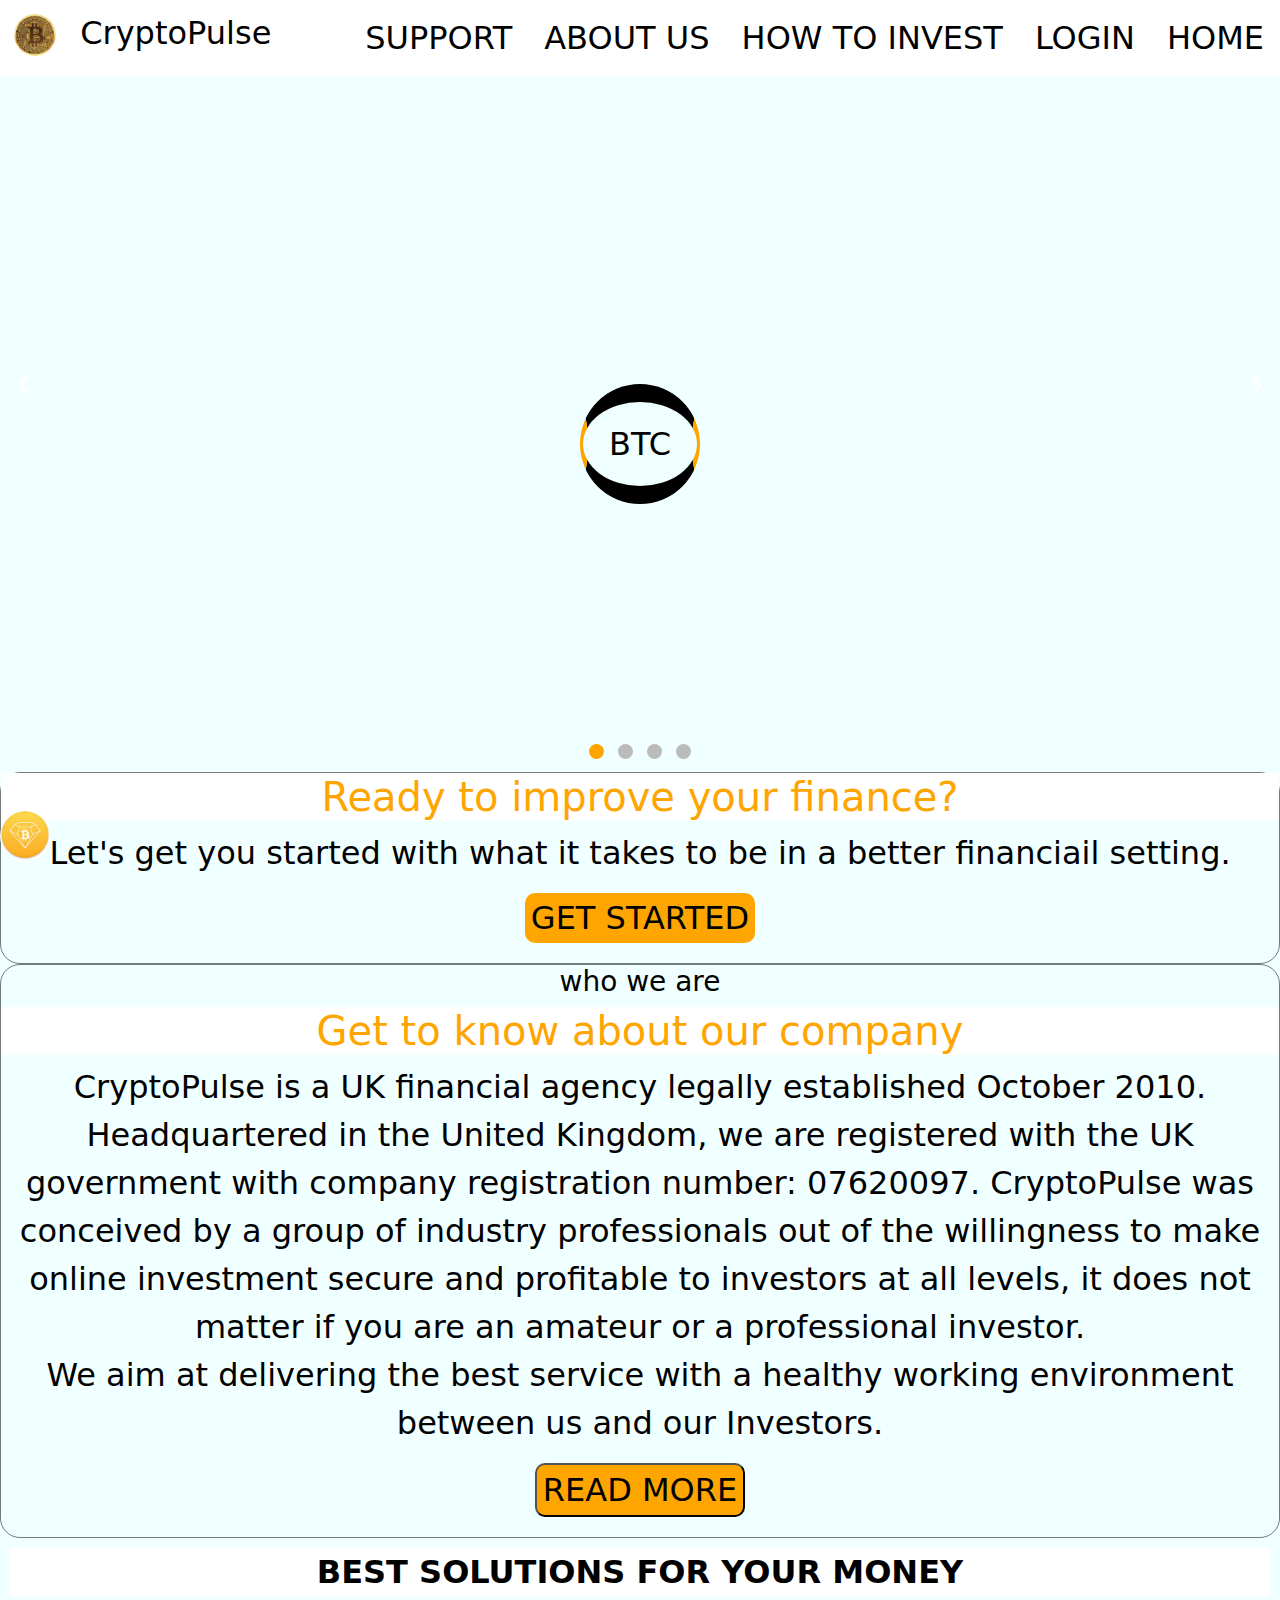
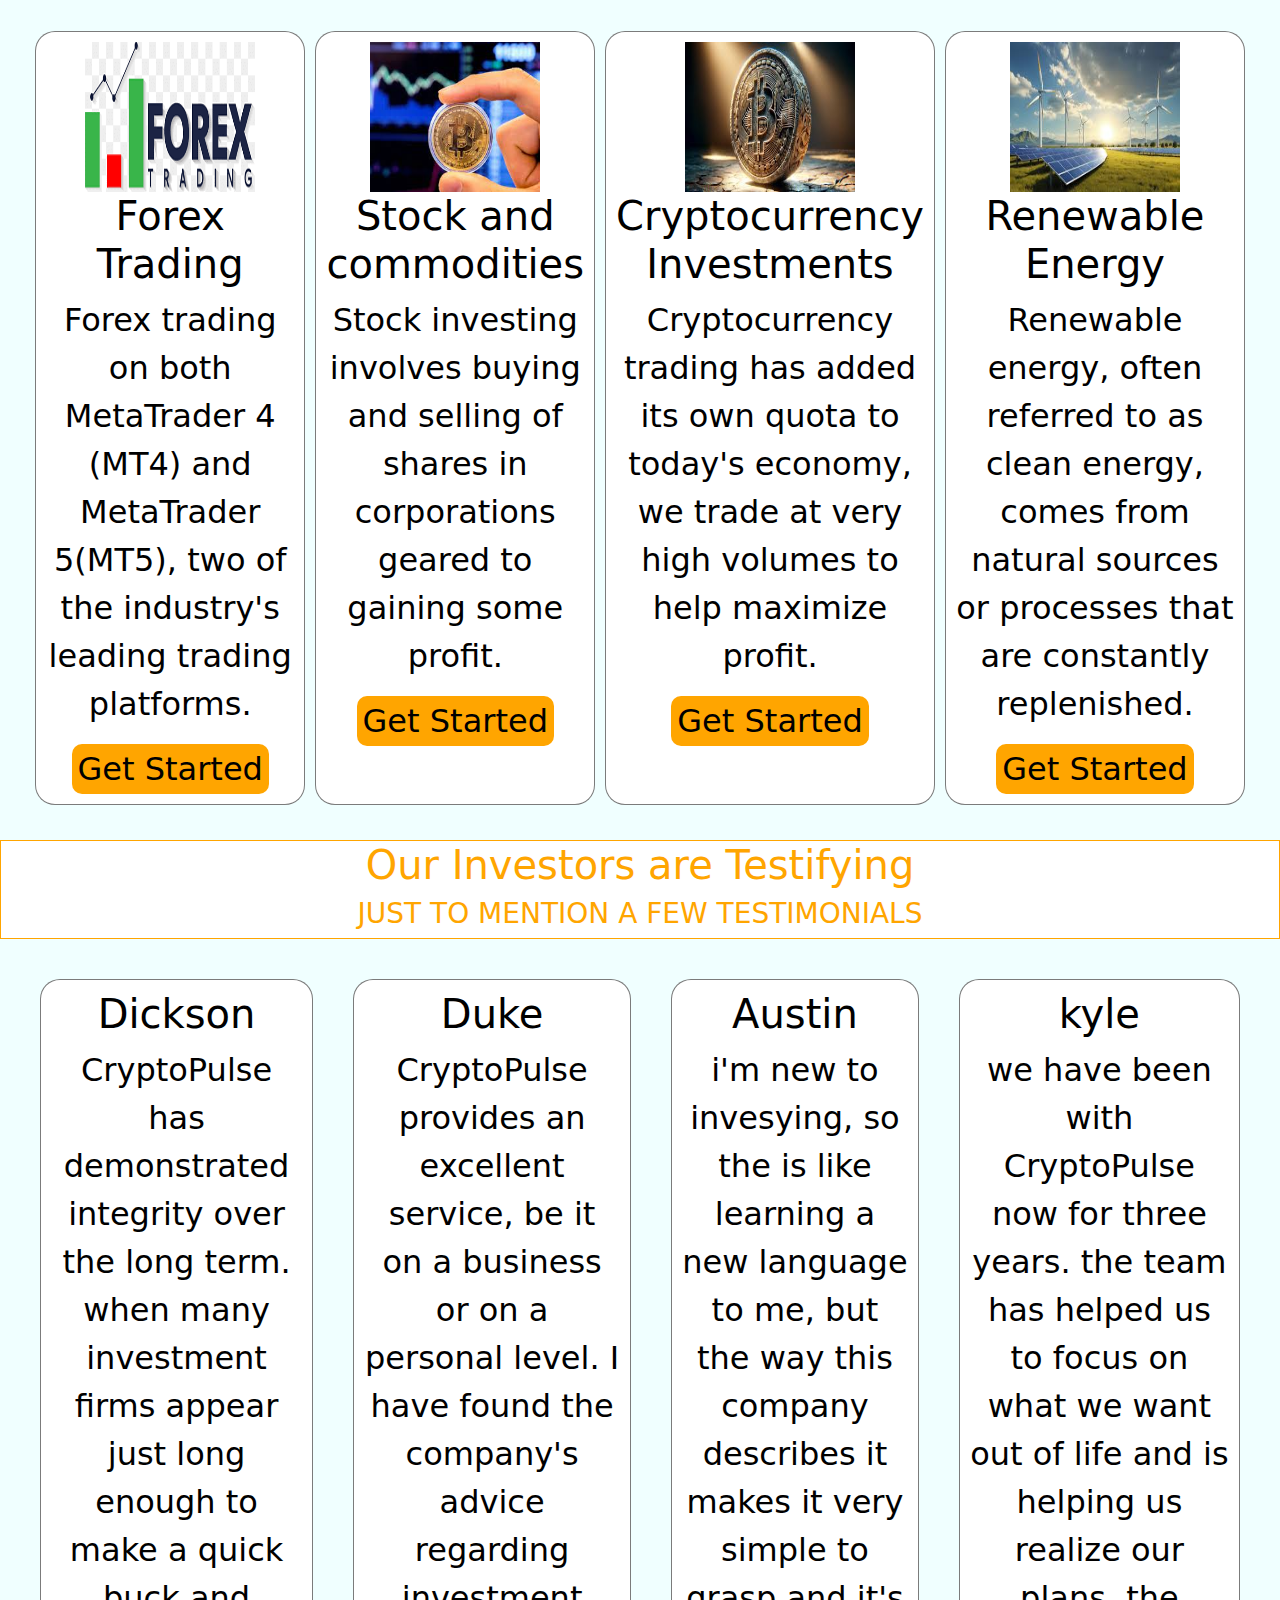
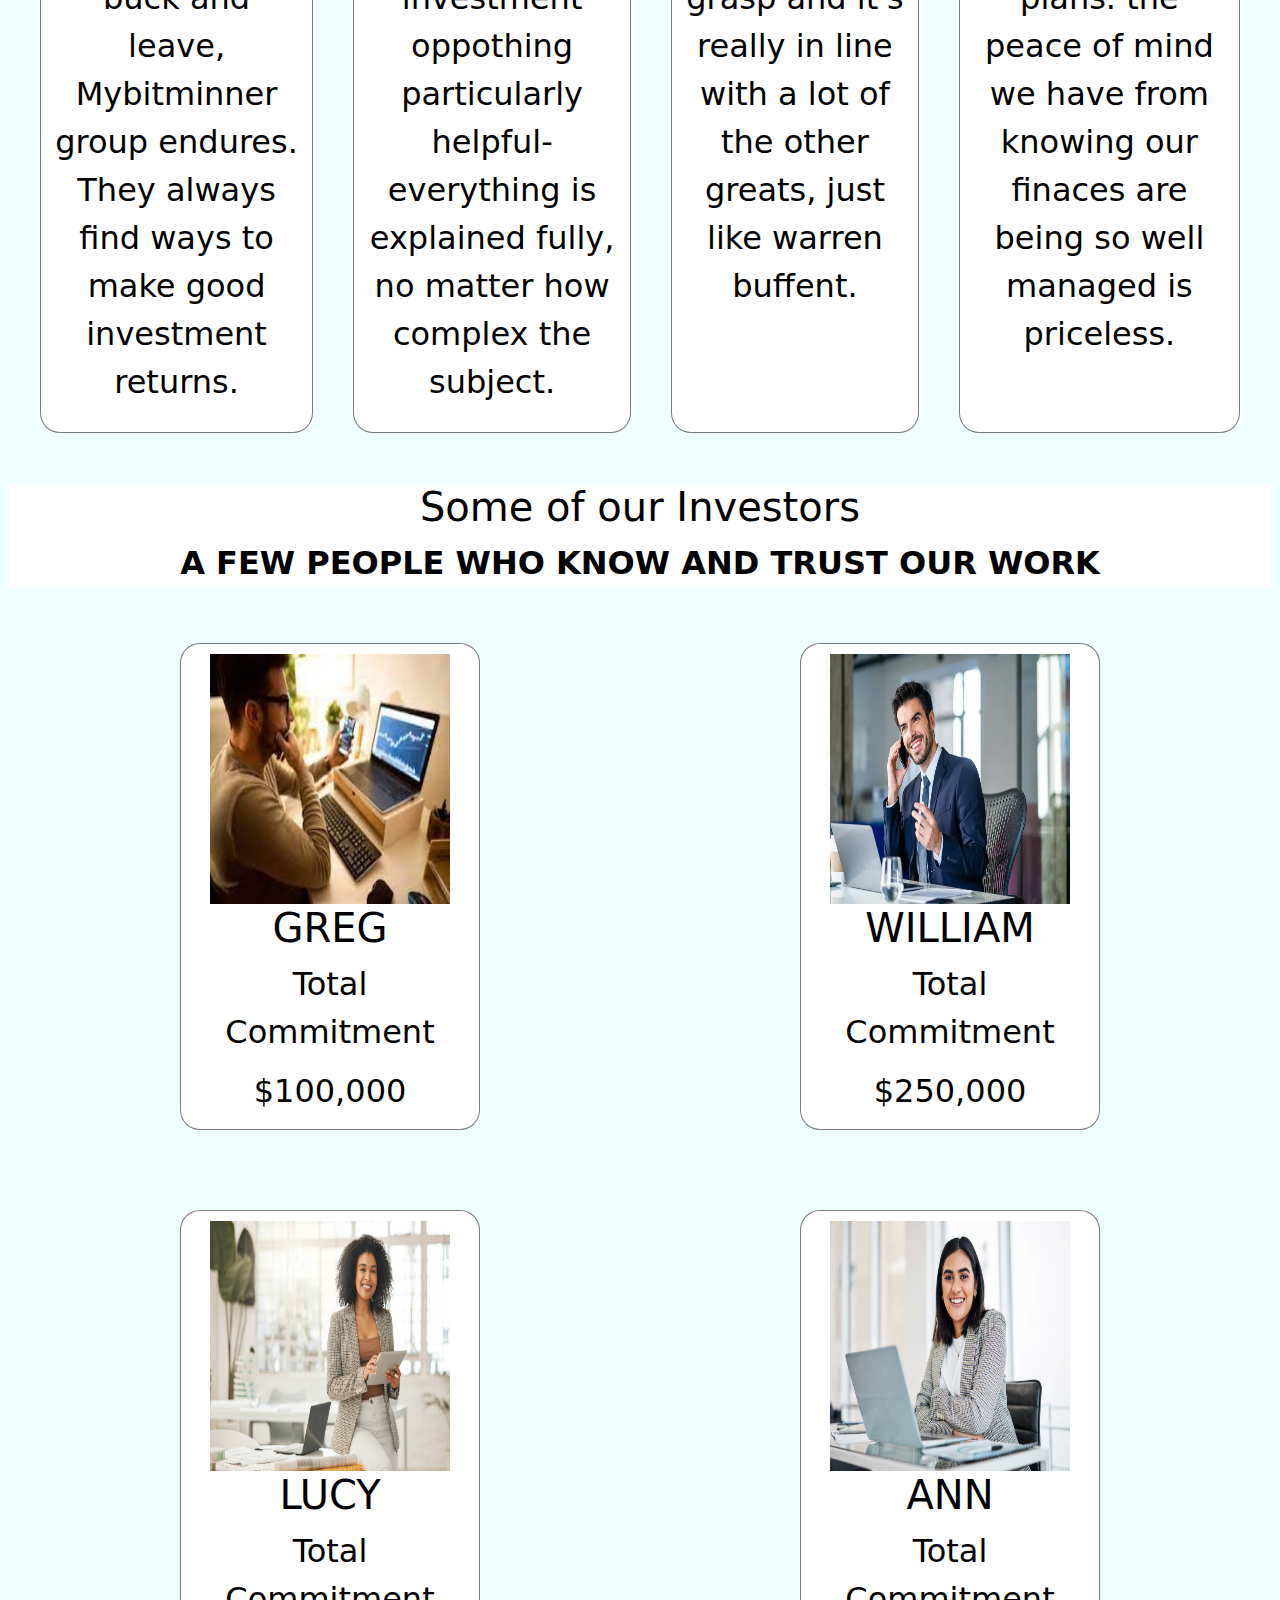
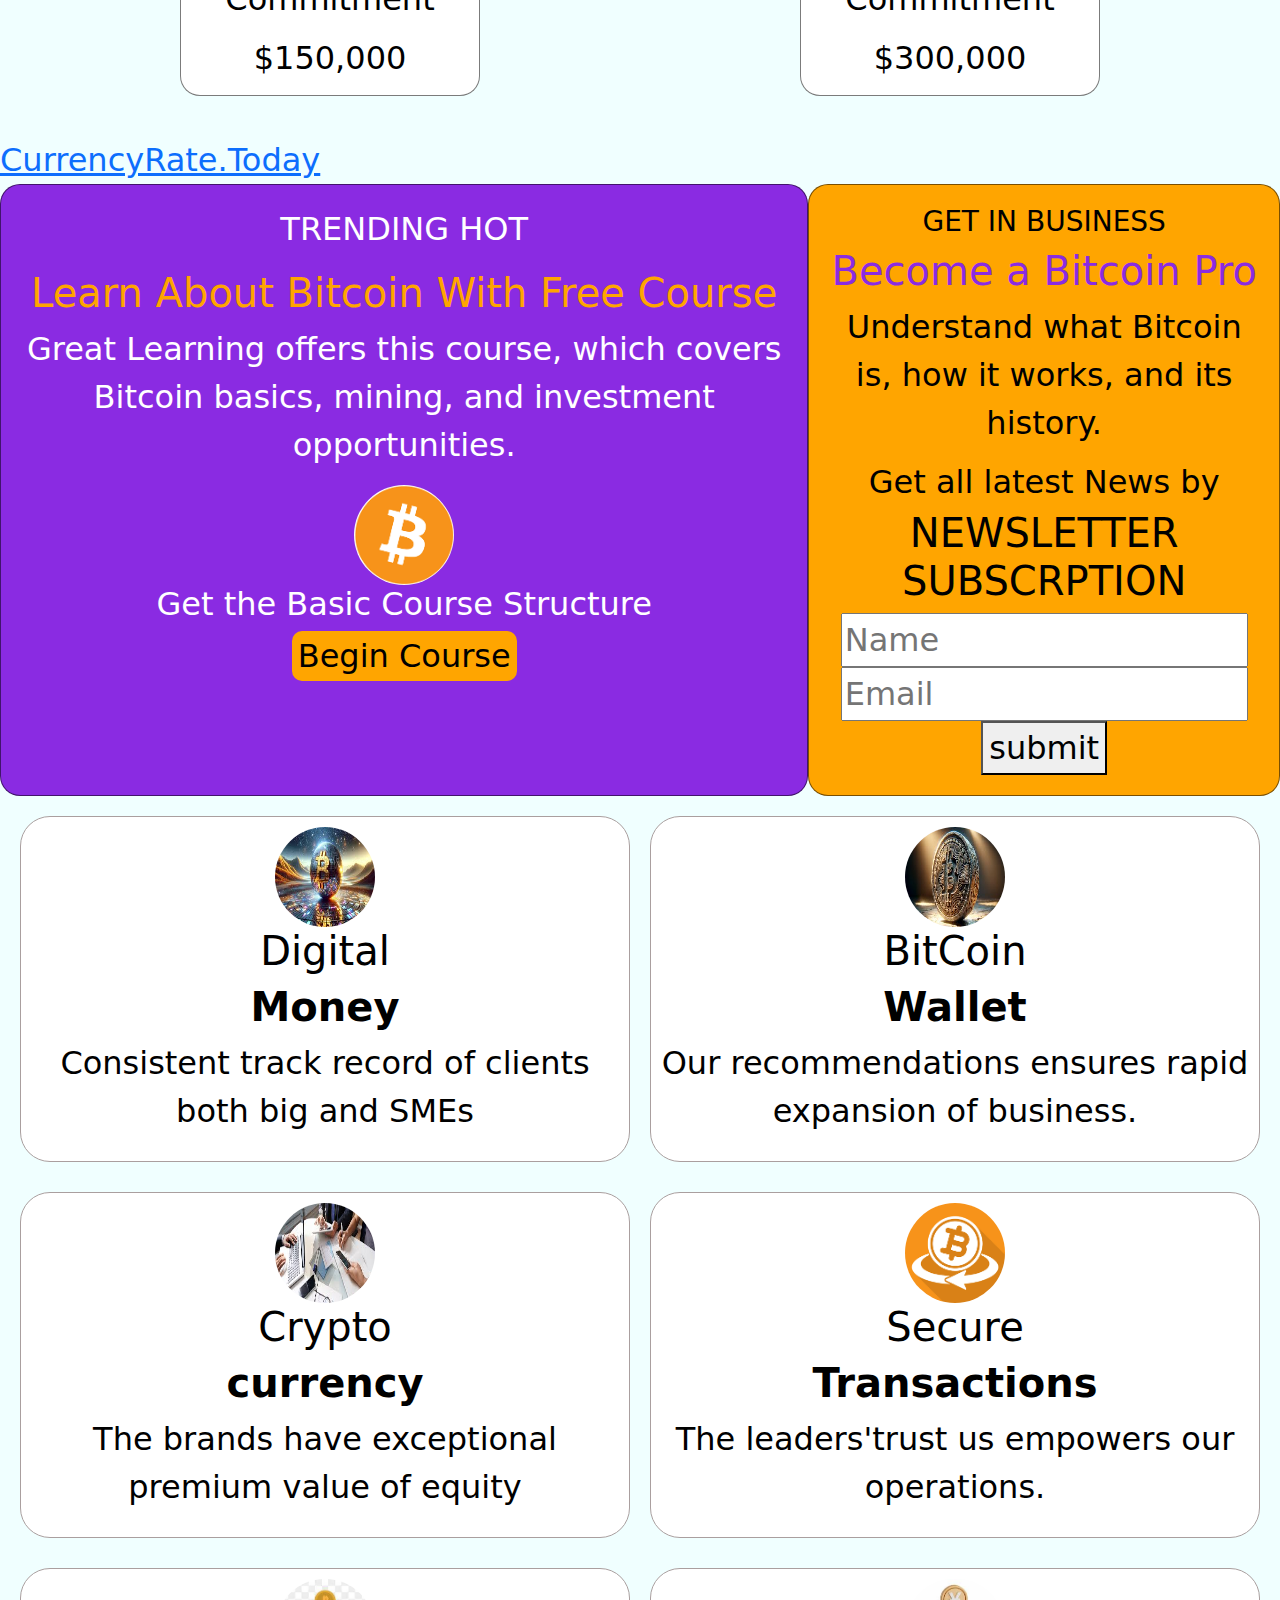
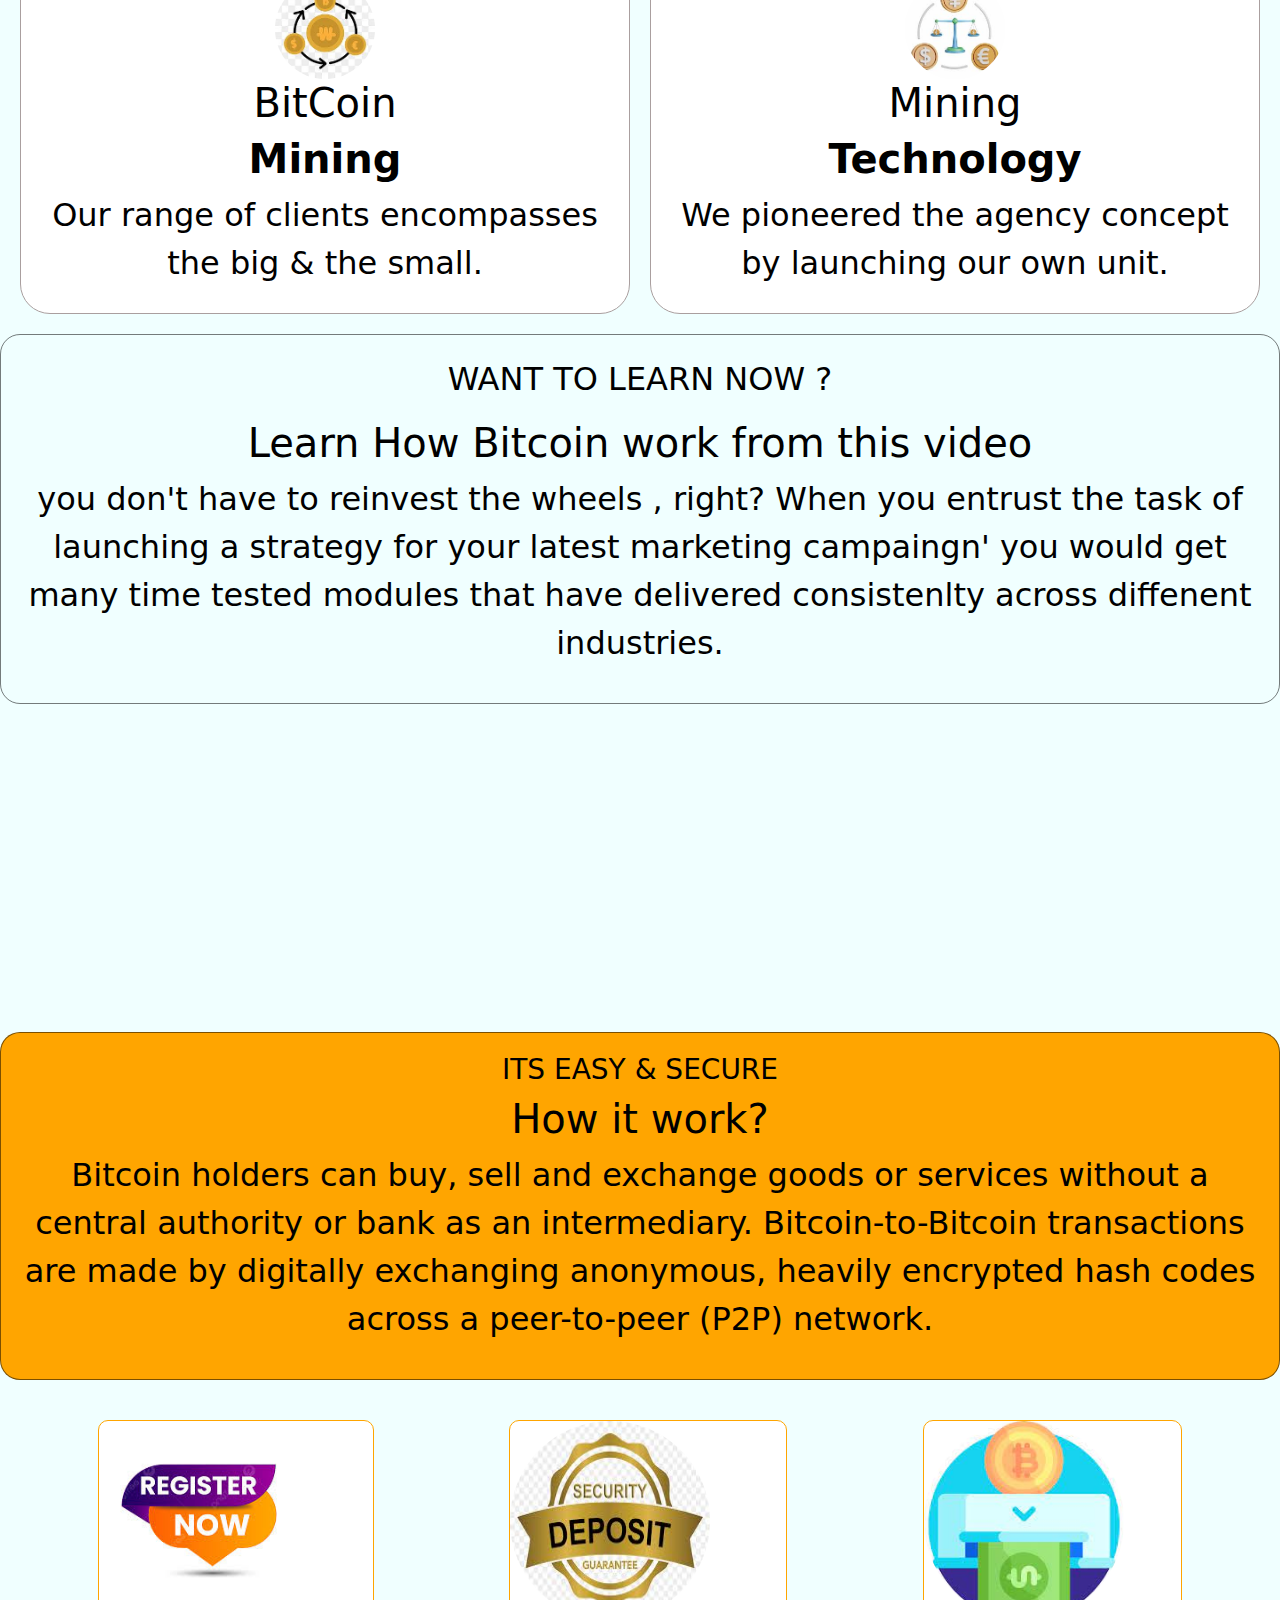
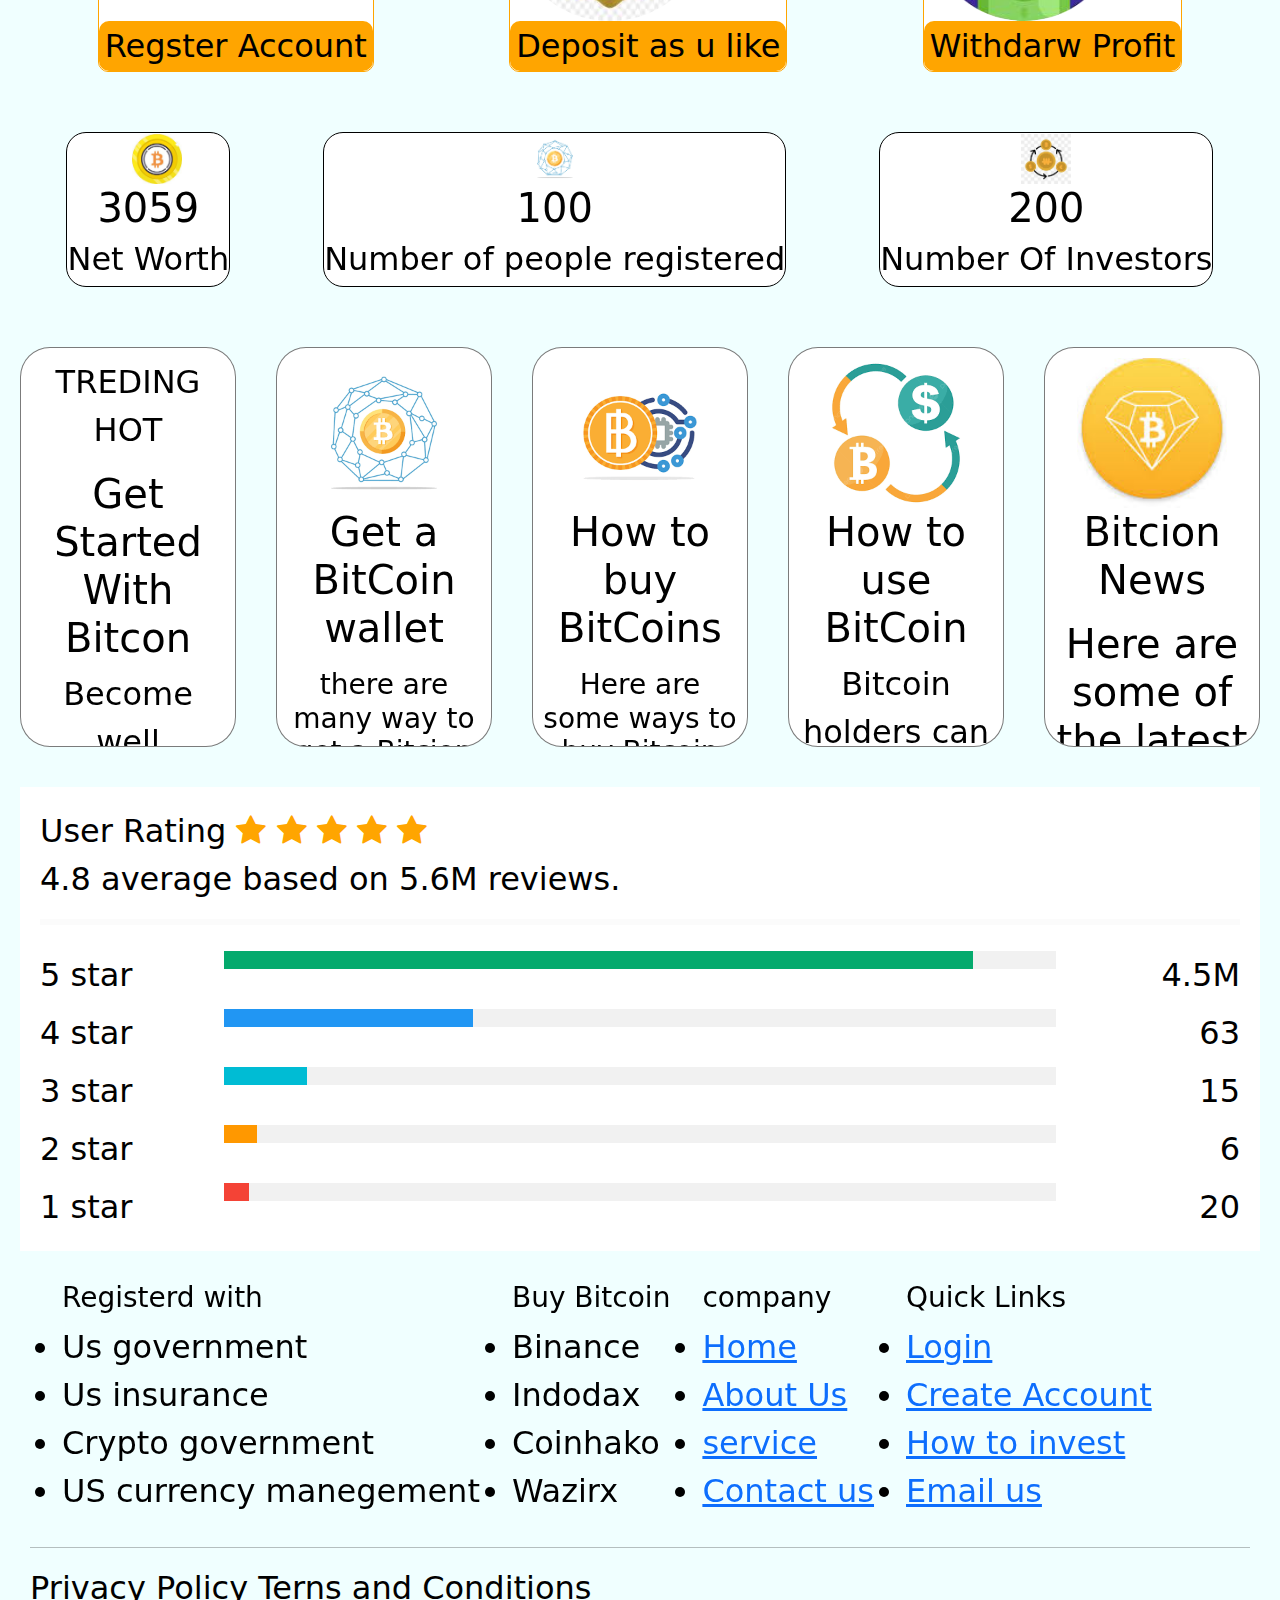
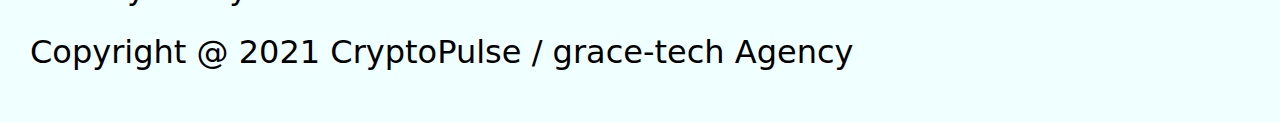
<file: index.html>
<!DOCTYPE html>
<html lang="en">
<head>
    <meta charset="UTF-8">
    <meta name="viewport" content="width=device-width, initial-scale=1.0">
    <title>CryptoPulse</title>
        <link rel="icon" href="./image/download.jpg" type="image/x-icon">
    
    
    <link href="https://cdn.jsdelivr.net/npm/bootstrap@5.3.3/dist/css/bootstrap.min.css" rel="stylesheet" integrity="sha384-QWTKZyjpPEjISv5WaRU9OFeRpok6YctnYmDr5pNlyT2bRjXh0JMhjY6hW+ALEwIH" crossorigin="anonymous">
    <script src="https://cdn.jsdelivr.net/npm/bootstrap@5.3.3/dist/js/bootstrap.bundle.min.js" integrity="sha384-YvpcrYf0tY3lHB60NNkmXc5s9fDVZLESaAA55NDzOxhy9GkcIdslK1eN7N6jIeHz" crossorigin="anonymous"></script>
    <link rel="icon" href="image/my logo.png" type="image/x-icon">

    <script src="script1.js" defer></script>
    <link rel="stylesheet" href="style.css">
    <link rel="stylesheet" href="https://cdn.jsdelivr.net/npm/bootstrap-icons@1.11.1/font/bootstrap-icons.css">
    <link rel="stylesheet" href="https://cdnjs.cloudflare.com/ajax/libs/font-awesome/4.7.0/css/font-awesome.min.css">

</head>

<div class="load">
    <div class="loader">BTC</div>
  </div>
<body>
  
  <header id="home">
    <div class="translator" id="google_translate_element" ></div>
    <script type="text/javascript">
        function googleTranslateElementInit() {
            new google.translate.TranslateElement({
                pageLanguage: 'en',
                includedLanguages: 'en,es,fr,de,zh-CN,ja,ar,hi,ru,it,pt,ko,sv,nl,tr,pl', // Add the languages you want to support
                layout: google.translate.TranslateElement.InlineLayout.SIMPLE
            }, 'google_translate_element');
        }
    </script>
    <script type="text/javascript" src="https://translate.google.com/translate_a/element.js?cb=googleTranslateElementInit"></script>

    <div class="topnav" id="myTopnav">
      <img src="./image/download.jpg" id="topnavimg" >
      <span id="active" >CryptoPulse</span>
      <a href="#home" >HOME</a>
      <a href="login.html" >LOGIN</a>
      <a href="how-to.html">HOW TO INVEST</a>
      
      <a href="#about">ABOUT US</a>
      
      
      <a href="#footer">SUPPORT</a>
      <a href="javascript:void(0);" class="icon" onclick="myFunction()">&#9776;</a>
    </div>
  </header>
      <script>
      function myFunction() {
      var x = document.getElementById("myTopnav");
      if (x.className === "topnav") {
        x.className += " responsive";
      } else {
        x.className = "topnav";
      }
    }
      </script>
    <!-- Brevo Conversations {literal} -->
<script>
    (function(d, w, c) {
        w.BrevoConversationsID = '6697f725561547105b0c9419';
        w[c] = w[c] || function() {
            (w[c].q = w[c].q || []).push(arguments);
        };
        var s = d.createElement('script');
        s.async = true;
        s.src = 'https://conversations-widget.brevo.com/brevo-conversations.js';
        if (d.head) d.head.appendChild(s);
    })(document, window, 'BrevoConversations');
</script>
<!-- /Brevo Conversations {/literal} -->
          
<article>
     
  <!-- Slideshow container -->
<div class="slideshow-container">

  <!-- Full-width images with number and caption text -->
  

  <div class="mySlides fade">
    <div class="numbertext">1 / 4</div>
    <img src="./image/invest2.jpg" style="width:100%">
    <div class="text"><div class="miner">
  <div>
    <h1>10%</h1>
    <p>Daily plan</p>
    <p>Daily for 20 days </p>
    <div>
      <p>plan duration</p>
      <p>20 days</p>
    </div>
    <div>
      <p>min deposit</p>
      <p>$100</p>
    </div>
    
    <div>If you invest the minimum amount of $100 on daily plan then you will get  10% profit for 20 days 
      <br>100% Capital protection <br>
      30% Referral Percent
    </div>
  </div>
</div>
 </div>
  </div>
<div class="mySlides fade">
    <div class="numbertext">2 / 4</div>
    <img src="./image/invest3.jpg" style="width:100%">
    <div class="text">
<div class="miner">
  <div>
    <h1>30%</h1>
    <p>Hourly plan</p>
    <p>After one hour</p>
    <div>
      <p>plan duration</p>
      <p>24 hours</p>
    </div>
    <div>
      <p>min deposit</p>
      <p>$500</p>
    </div>
    
    <div>If you invest the minimum amount of $500 on hourly plan then you will get  30% profit for 24 hours
      <br>100% Capital protection <br>
      30% Referral Percent
    </div>
  </div>
</div>
</div>
  </div>
  <div class="mySlides fade">
    <div class="numbertext">3 / 4</div>
    <img src="./image/inest4.jpg" style="width:100%">
    <div class="text"><div class="miner">
  <div>
    <h1>60%</h1>
    <p>Business pro plan</p>
    <p>After for 5 days </p>
    <div>
      <p>plan duration</p>
      <p>5 days</p>
    </div>
    <div>
      <p>min deposit</p>
      <p>$1000</p>
    </div>
    
    <div>If you invest the minimum amount of $1000 on buisness pro plan then you will get  60% profit for 5 days 
      <br>100% Capital protection <br>
      30% Referral Percent
    </div>
  </div>
</div></div>
  </div>
        <div class="mySlides fade">
    <div class="numbertext">4 / 4</div>
    <img src="./image/invest5.jpg" style="width:100%">
    <div class="text"><div class="miner">
  <div>
    <h1>90%</h1>
    <p>Gold</p>
    <p>Hourly for 5 hours</p>
    <div>
      <p>plan duration</p>
      <p>5 hours</p>
    </div>
    <div>
      <p>min deposit</p>
      <p>$5000</p>
    </div>
    
    <div>If you invest the minimum amount of $5000 on Gold plan then you will get  90% profit for 4 hours
      <br>100% Capital protection <br>
      30% Referral Percent </div>
  </div>
</div></div>
  </div>
        

  <!-- Next and previous buttons -->
  <a class="prev" onclick="plusSlides(-1)">&#10094;</a>
  <a class="next" onclick="plusSlides(1)">&#10095;</a>
  </div>
        
<br>

<!-- The dots/circles -->
<div style="text-align:center">
  <span class="dot" onclick="currentSlide(1)"></span>
  <span class="dot" onclick="currentSlide(2)"></span>
  <span class="dot" onclick="currentSlide(3)"></span>
  <span class="dot" onclick="currentSlide(4)"></span>

        </div>
     
</article>

  <script type="text/javascript" src="https://files.coinmarketcap.com/static/widget/coinMarquee.js"></script><div id="coinmarketcap-widget-marquee" coins="1,1027,825" currency="USD" theme="light" transparent="false" show-symbol-logo="true"></div>
  <section class="s1">
    <div>
      <h1>Ready to improve your finance?</h1>
    <p>Let's get you started with what it takes to be in a better financiail setting.</p>
    <button><a href="login.html"> GET STARTED</a></button>
    </div>
    <div class="about">
      <script type="text/javascript" src="https://files.coinmarketcap.com/static/widget/coinPriceBlock.js"></script><div id="coinmarketcap-widget-coin-price-block" coins="1,1027,825" currency="USD" theme="light" transparent="false" show-symbol-logo="true"></div>
      <div>
        <h3>who we are</h3>
        <h1 id="about">
          Get to know about our company
        </h1>
        <p>
          CryptoPulse is a UK financial agency legally established October 2010.
            Headquartered in the United Kingdom, we are registered with the UK government with company registration number: 07620097.
            CryptoPulse was conceived by a group of industry professionals out of the willingness to make online investment secure and profitable to investors at all levels, it does not matter if you are an amateur or a professional investor.
              <br/>
             We aim at delivering the best service with a healthy working environment between us and our Investors.
        </p>
        <button class="s1img"><a href="#ss2">READ MORE</a></button>
      </div>
    </div>
  </section>
  <div class="topic">BEST SOLUTIONS FOR YOUR MONEY</div>
  <section class="ss2"  id="ss2">
    <div>
      <img src="./image/forest.png" alt="logo">
      <h1>Forex Trading</h1>
      <p>Forex trading on both MetaTrader 4 (MT4) and MetaTrader 5(MT5), two of the industry's leading trading platforms.</p>
      <button><a href="login.html">Get Started</a></button>
    </div>
    <div>
      <img src="./image/pic3.jpg" alt="logo">
      <h1>Stock and commodities</h1>
      <p>Stock investing involves buying and selling of shares in corporations geared to gaining some profit.</p>
      <button><a href="login.html">Get Started</a></button>

    </div>
    <div>
      <img src="./image/download (1).jpg" alt="logo">
      <h1>Cryptocurrency Investments</h1>
      <p>Cryptocurrency trading has added its own quota to today's economy, we trade at very high volumes to help maximize profit.</p>
            <button><a href="login.html">Get Started</a></button>

    </div>
    <div>
      <img src="./image/pic4.jpg" alt="logo">
      <h1>Renewable Energy</h1>
      <p>Renewable energy, often referred to as clean energy, comes from natural sources or processes that are constantly replenished.</p>
            <button><a href="login.html">Get Started</a></button>

    </div>
  </section >
    <section class="caption">
      <h1> Our Investors are Testifying</h1>
      <h3>JUST TO MENTION A FEW TESTIMONIALS</h3>
    </section>
    <section class="s4">
      <div>
        <h1>Dickson</h1>
        <p>
          CryptoPulse has demonstrated integrity over the long term.
           when many investment firms appear just long enough to 
           make a quick buck and leave, Mybitminner group endures. 
           They always find ways to make good investment returns.
        </p>
      </div>
      <div>
        <h1>Duke</h1>
       <p>
        CryptoPulse provides an excellent service, be it on a business or 
        on a personal level. I have found the company's advice regarding
         investment oppothing particularly helpful-everything is explained fully,
          no matter how complex the subject.
       </p>
      </div>
      <div>
        <h1>Austin</h1>
        <p>
          i'm new to invesying, so the is like learning a new language 
          to me, but the way this company describes it makes it very simple to 
          grasp and it's really in line with a lot of the other greats, just 
          like warren buffent.
        </p>
      </div>
      <div>
        <h1> kyle</h1>
        <p> we have been with CryptoPulse now for three years. the team has helped
          us to focus on what we want out of life and is helping us realize 
          our plans. the peace of mind we have from knowing our finaces are being so well 
          managed is priceless.
        </p>
      </div>
    </section>
    <div class="topic">
      <h1>Some of our Investors</h1>
      <p>
        A FEW PEOPLE WHO KNOW AND TRUST OUR WORK
      </p>
    </div>
    <section class="s3">
      <div>
        <img src="./image/images.jpg" alt="logo">
        <h1> GREG</h1>
        <p>Total Commitment </p>
        <h2>$100,000</h2>
      </div>
      <div>
        <img src="./image/pic5.png" alt="logo">
        <h1> WILLIAM</h1>
        <p>Total Commitment </p>
        <h2>$250,000</h2>
      </div>
        </section>
          <section class="s3">
           
        
      <div>
        <img src="./image/pic6.jpg" alt="logo">
        <h1> LUCY</h1>
        <p>Total Commitment </p>
        <h2>$150,000</h2>
      </div>
      <div>
        <img src="./image/pic7.jpg" alt="logo">
        <h1> ANN</h1>
        <p>Total Commitment </p>
        <h2>$300,000</h2>
      </div>
    </section>

    </section>
  <section class="section4">

  </section>
  <script>!function(){var e=document.getElementsByTagName("script"),t=e[e.length-1],n=document.createElement("script");function r(){var e=crCryptocoinPriceWidget.init({base:"USD,EUR,CNY,GBP",items:"BTC,ETH,LTC,XMR,DASH",backgroundColor:"FFFFFF",streaming:"1",rounded:"1",boxShadow:"1",border:"1"});t.parentNode.insertBefore(e,t)}n.src="https://co-in.io/widget/pricelist.js?items=BTC%2CETH%2CLTC%2CXMR%2CDASH",n.async=!0,n.readyState?n.onreadystatechange=function(){"loaded"!=n.readyState&&"complete"!=n.readyState||(n.onreadystatechange=null,r())}:n.onload=function(){r()},t.parentNode.insertBefore(n,null)}();</script><a href="https://currencyrate.today/" rel="noopener" target="_blank">CurrencyRate.Today</a>

  <section class="section5">
    <div class="wal">
      <p>
        TRENDING HOT
      </p>
      <h1>
        Learn About Bitcoin With Free Course
      </h1>
      <P>
         Great Learning offers this course, which covers Bitcoin basics, mining, and investment opportunities.
      </P>
      <img src="./image/ex7.png" alt="logo">
      <h2>
        Get the Basic Course Structure
      </h2>
      <button><a href="#">Begin Course</a></button>
    </div>
    <div class="wal2">
      <h3>GET IN BUSINESS</h3>
      <h1 class="h1">
        Become a Bitcoin Pro
      </h1>
      <p>
        Understand what Bitcoin is, how it works, and its history.
      </p>
      <h2> Get all latest News by </h2>
      <h1>NEWSLETTER SUBSCRPTION</h1>
      <form action="post">
      <input type="text" placeholder="Name">
      <input type="text" placeholder="Email"> <br/>
      <button type="reset">submit</button></form>
    </div>
  </section>
  <script type="text/javascript" src="https://files.coinmarketcap.com/static/widget/currency.js"></script><div class="coinmarketcap-currency-widget" data-currencyid="1" data-base="USD" data-secondary="" data-ticker="true" data-rank="true" data-marketcap="true" data-volume="true" data-statsticker="true" data-stats="USD"></div>
  <section class="section6">
    <div>
      <img src="./image/download (2).jpg" alt="logo">
      <h1>Digital</h1>
      <h1 class="bold">Money</h1>
      <p>
        Consistent track record of clients both big and SMEs
      </p>
    </div>
    <div>
      <img src="./image/download (1).jpg" alt="logo">
      <h1>BitCoin</h1>
      <h1 class="bold">Wallet</h1>
      <p>
        Our recommendations ensures rapid expansion of business.
      </p>
    </div>
  </section>
  <section class="section6">
    <div>
      <img src="./image/download (4).jpg" alt="logo">
      <h1> Crypto </h1>
      <h1 class="bold">currency</h1>
      <p>
        The brands have exceptional premium value of equity
      </p>
    </div>
    <div>
      <img src="./image/exx1.png" alt="logo">
      <h1>Secure</h1>
      <h1 class="bold">Transactions</h1>
      <p>
        The leaders'trust us empowers our operations.
      </p>
    </div>
  </section>
  <section class="section6">

    <div>
      <img src="./image/exx2.jpg" alt="logo">
      <h1>BitCoin</h1>
      <h1 class="bold">Mining</h1>
      <p>
        Our range of clients encompasses the big & the small.
      </p>
    </div>
    <div>
      <img src="./image/exx3.jpg" alt="logo">
      <h1>Mining</h1>
      <h1 class="bold">Technology</h1>
      <p>
        We pioneered the agency concept by launching our own unit.
      </p>
    </div>

  </section>
  <section class="section7">
    <div>
      <p>
        WANT TO LEARN NOW ?
      </p>
      <H1>Learn How Bitcoin work from this video</H1>
      <p>you don't have to reinvest the wheels , right? 
      When you entrust the task of launching a strategy 
       for your latest marketing campaingn' you would 
      get many time tested modules  that have delivered
       consistenlty across diffenent industries.</p>
    </div>
    <iframe width="560" height="315" src="https://www.youtube.com/embed/Yb6825iv0Vk?si=tLsyAwzYUaRT-I00" title="YouTube video player" frameborder="0" allow="accelerometer; autoplay; clipboard-write; encrypted-media; gyroscope; picture-in-picture; web-share" referrerpolicy="strict-origin-when-cross-origin" allowfullscreen></iframe>    <div class="section">
      <h3>ITS EASY & SECURE</h3>
      <h1>How it work?</h1>
      <p>
        Bitcoin holders can buy, sell and exchange goods
         or services without a central authority or 
         bank as an intermediary. Bitcoin-to-Bitcoin
          transactions are made by digitally exchanging
           anonymous, heavily encrypted hash
         codes across a peer-to-peer (P2P) network.
      </p>
    </div>
  </section>
  <section class="section8">
    <div><img src="./image/Register1.jpg" alt="logo">
      <button><a href="login.html">Regster Account </a></button>
    </div>
    <div><img src="./image/deposit.jpg" alt="logo">
      <button><a href="login.html">Deposit as u like </a></button>
    </div>
    <div><img src="./image/withdraw.jpg" alt="logo">
      <button><a href="login.html">Withdarw Profit </a></button>
    </div>
  </section>
<div class="animation-container">
  <div class="animation">
  <section class="section9">
     <div>
      <img src="./image/exx8.jpg" alt="logo">
      <h1 id="count">0</h1>
      <h2>Net Worth</h2>
     </div>
     <div>
      <img src="./image/ex3.png" alt="logo">
      <h1 id="count2">100</h1>
      <h2>Number of people registered</h2>
     </div>
     <div>
      <img src="./image/exx2.jpg" alt="logo">
      <h1 id="count3">200</h1>
      <h2>Number Of Investors</h2>
     </div>
  </section>
  <section class="section3">
    <div>
      <p>TREDING HOT</p>
      <h1>
        Get Started With Bitcon
      </h1>
      <p>
        Become well informed about the <br>
        things you need to know use <br>
        Bitcionins securely to avoid any pitfalls.
        you can begin your journey into the world of Bitcoin with a solid foundation. Always remember to prioritize security and stay informed about the evolving landscape of cryptocurrency.
      </p>

    </div>
    <div class="wal">
      <img src="./image/ex3.png" alt="logo">
      <h1>Get a BitCoin wallet</h1>
      <p>
        <h3>there are many way to get a Bitcion wallet</h3>
        1. Software Wallets:
    - Download and install a software wallet like Bitcoin Core, Electrum, or Mycelium on your computer or mobile device.
    - Create a new wallet and follow the instructions to set it up. <br>
2. Online Wallets:
    - Sign up for an online wallet like Coinbase, Blockchain, or Binance.
    - Verify your account and create a new wallet. <br>
3. Hardware Wallets:
    - Purchase a hardware wallet like Ledger, Trezor, or KeepKey.
    - Follow the instructions to set it up and create a new wallet. <br>
4. Paper Wallets:
    - Generate a paper wallet using a service like BitcoinPaperWallet or WalletGenerator.
    - Print out the wallet and store it securely. <br>
      </p>

    </div>
    <div class="wal">
      <img src="./image/ex4.png" alt="logo">
      <h1>How to buy BitCoins</h1>
       <p>
        <h3>Here are some ways to buy Bitcoin</h3>
        - Cryptocurrency exchange: Exchanges are companies that enable individuals to buy and sell Bitcoin by setting up an account. Examples of exchange software include Binance and Coinbase. <br>
        - Bitcoin automated teller machines: Bitcoin ATMs are internet-connected kiosks that enable individuals to purchase Bitcoin with cash. <br>
        
        
       </p>

      </div>
    <div class="wal">
      <img src="./image/ex5.png" alt="logo">
      <h1>How to use BitCoin</h1>
      <p>
        Bitcoin holders can buy, sell and exchange goods or services without a central authority or bank as an intermediary. Bitcoin-to-Bitcoin transactions are made by digitally 
        exchanging anonymous, heavily encrypted hash codes across a peer-to-peer (P2P) network.
      </p>
    </div>
    <div class="wal">
      <img src="./image/ex6.jpg" alt="logo">
      <h1>Bitcion News</h1>
      <p>
       <h1> Here are some of the latest Bitcoin news</h1>
- El Salvador has mined nearly 474 bitcoins since 2021, thanks to a volcano-fueled geothermal power plant, bringing the government's total bitcoin portfolio to nearly $354 million at current prices ¹.
- Crypto lender Genesis to return $3 billion to customers in bankruptcy wind-down ¹.
- Bitcoin jumps above $65.9k as US inflation data fuels rate-cut bets ¹.
- Bitcoin's price fluctuations shouldn't scare investors ¹.
- Bitcoin rose 1.5% to $64,340, Ethereum gained 3% to $3,184, and various altcoins, including BNB, Solana, XRP, Dogecoin, Toncoin, Shiba Inu .
      </p>
    </div>
  </section>
  <a href="#home" class="return1">
        <img src="./image/ex6.jpg" alt="logo">
        </a>
       

        
        
  <div class="rate" >
              <link rel="stylesheet" href="https://cdnjs.cloudflare.com/ajax/libs/font-awesome/4.7.0/css/font-awesome.min.css">

<span class="heading">User Rating</span>
<span class="fa fa-star checked"></span>
<span class="fa fa-star checked"></span>
<span class="fa fa-star checked"></span>
<span class="fa fa-star checked"></span>
<span class="fa fa-star checked"></span>
<p>4.8 average based on 5.6M reviews.</p>
<hr style="border:3px solid #f1f1f1">

<div class="row">
  <div class="side">
    <div>5 star</div>
  </div>
  <div class="middle">
    <div class="bar-container">
      <div class="bar-5"></div>
    </div>
  </div>
  <div class="side right">
    <div>4.5M</div>
  </div>
  <div class="side">
    <div>4 star</div>
  </div>
  <div class="middle">
    <div class="bar-container">
      <div class="bar-4"></div>
    </div>
  </div>
  <div class="side right">
    <div>63</div>
  </div>
  <div class="side">
    <div>3 star</div>
  </div>
  <div class="middle">
    <div class="bar-container">
      <div class="bar-3"></div>
    </div>
  </div>
  <div class="side right">
    <div>15</div>
  </div>
  <div class="side">
    <div>2 star</div>
  </div>
  <div class="middle">
    <div class="bar-container">
      <div class="bar-2"></div>
    </div>
  </div>
  <div class="side right">
    <div>6</div>
  </div>
  <div class="side">
    <div>1 star</div>
  </div>
  <div class="middle">
    <div class="bar-container">
      <div class="bar-1"></div>
    </div>
  </div>
  <div class="side right">
    <div>20</div>
  </div>
</div>
        </div>


<footer id="footer">
  <div>
    <ul>
      <h3> Registerd with</h3>
      <li>Us government</li>
      <li>Us insurance</li>
      <li>Crypto government</li>
      <li>US currency manegement</li>
    </ul>
    <ul>
      <h3> Buy Bitcoin</h3>
      <li>Binance</li>
      <li>Indodax</li>
      <li>Coinhako</li>
      <li>Wazirx</li>
    </ul>
    <ul>
      <h3>company</h3>
      <li><a href="index.html">Home</a></li>
      <li><a href="#about">About Us</a></li>
      <li><a href="how-to.html">service</a></li>
      <li><a href="mailto:cyptopulse318@gmail.com">Contact us</a></li>
    </ul>
    <ul>
      <h3>Quick Links</h3>
      <li><a href="login.html">Login</a></li>
      <li><a href="login.html">Create Account</a></li>
      <li><a href="how-to.html">How to invest</a></li>
      <li><a href="mailto:cyptopulse318@gmail.com">Email us</a></li>
    </ul>
  </div>
  <hr>
  <p>Privacy Policy Terns and Conditions</p>
  <p> Copyright @ 2021 CryptoPulse / grace-tech Agency</p>
</footer>
</body>
</html>
</file>
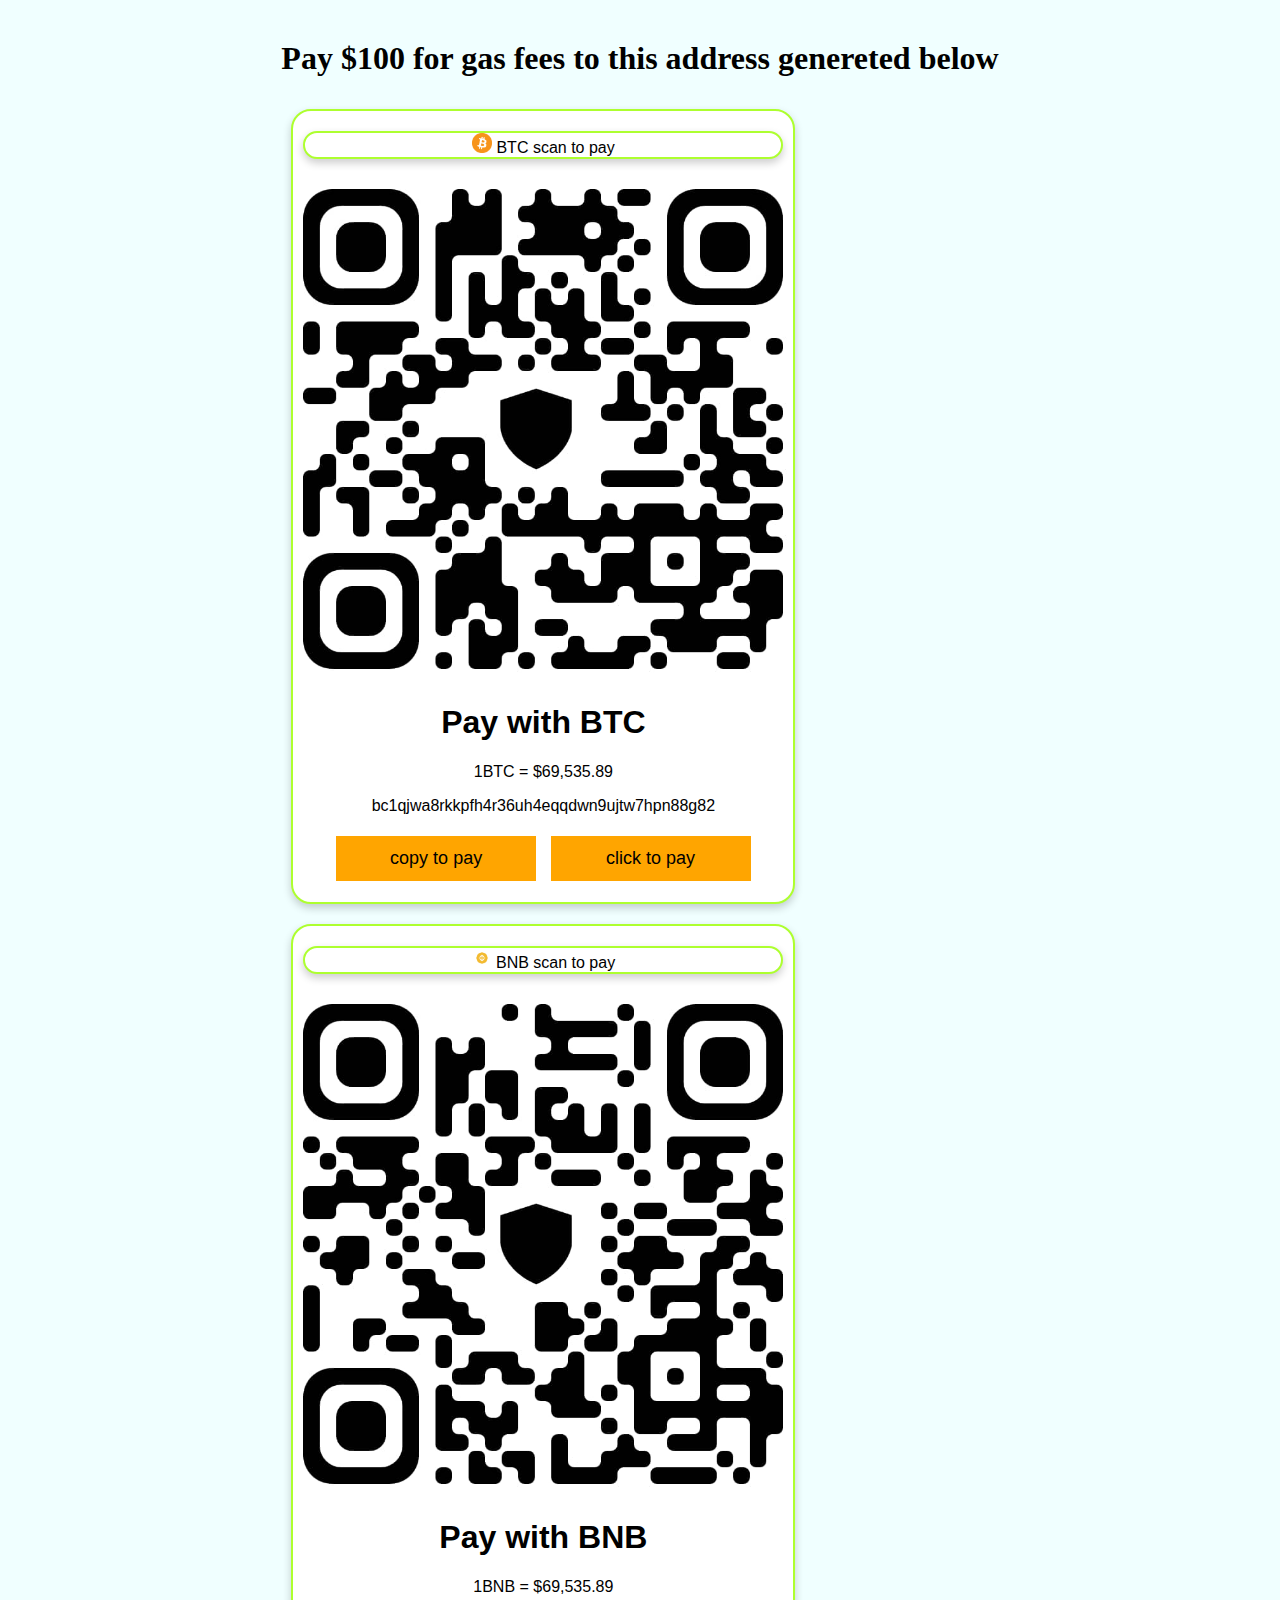
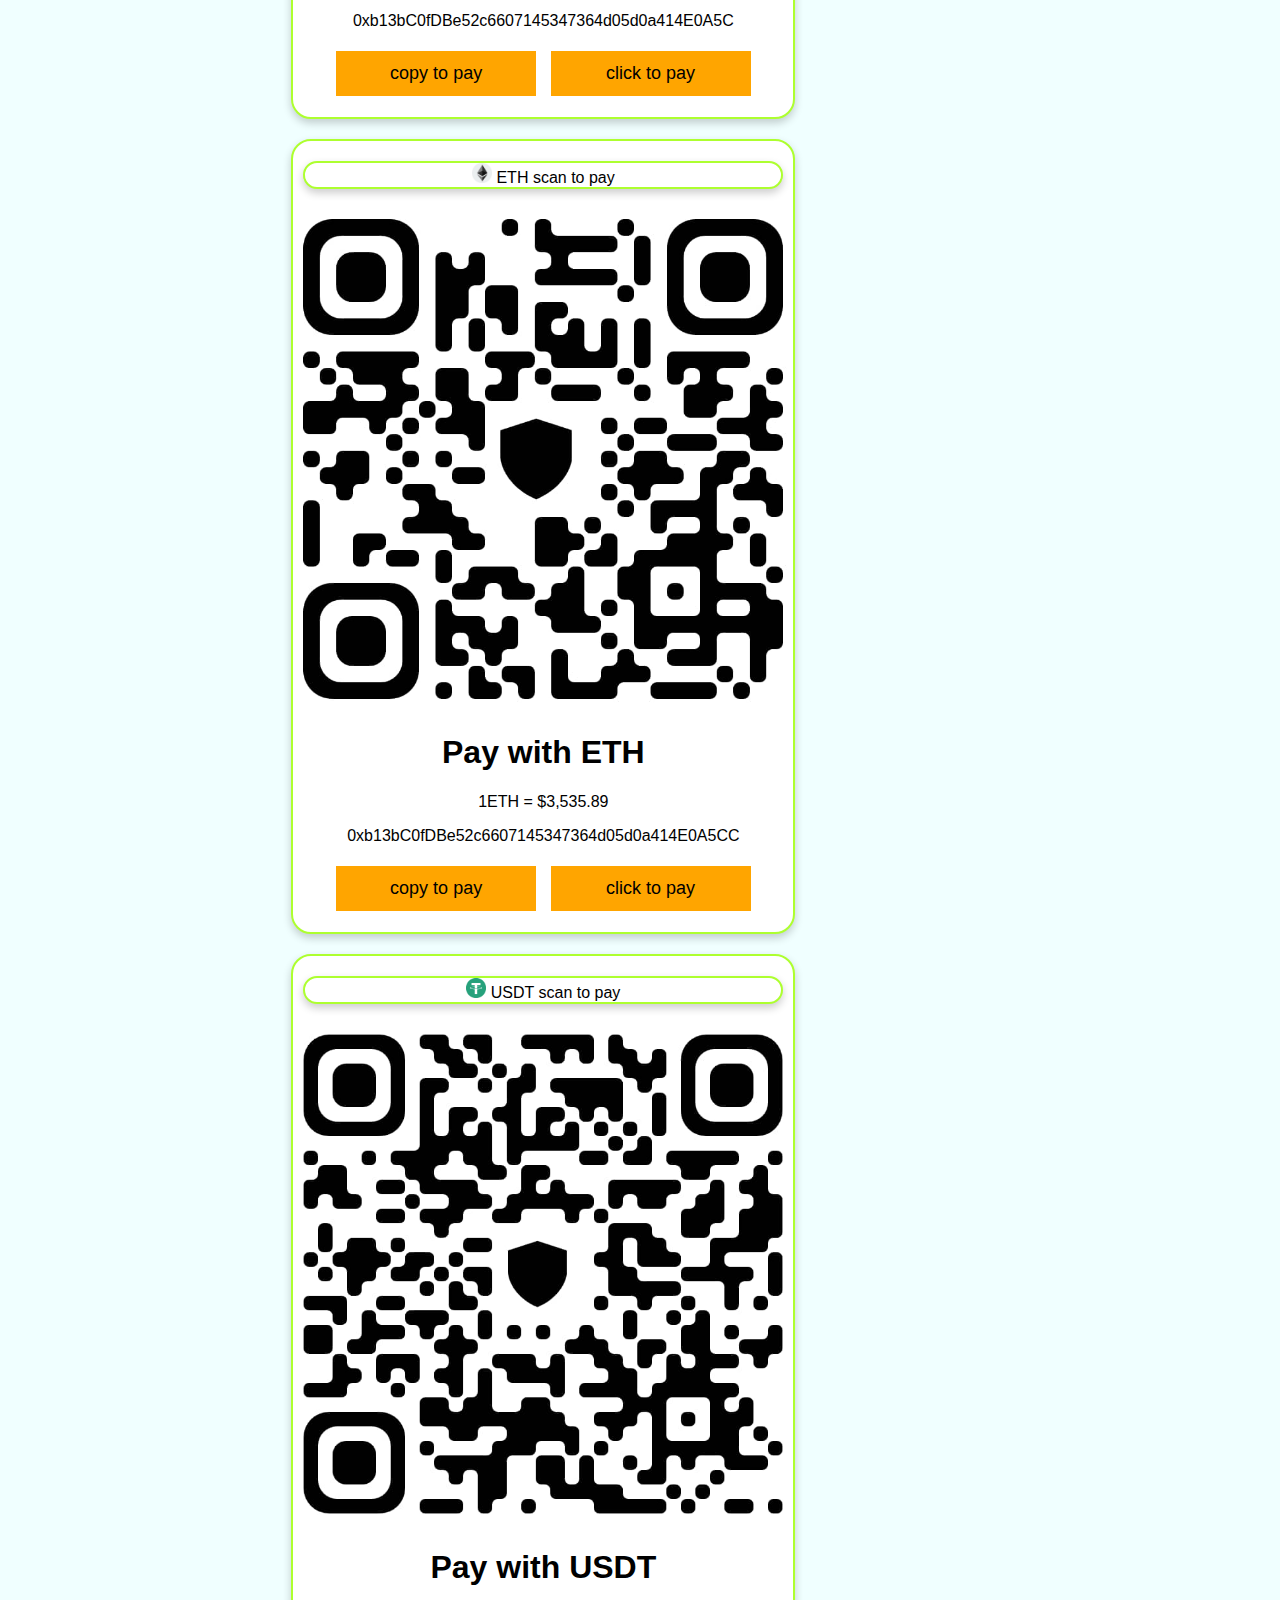
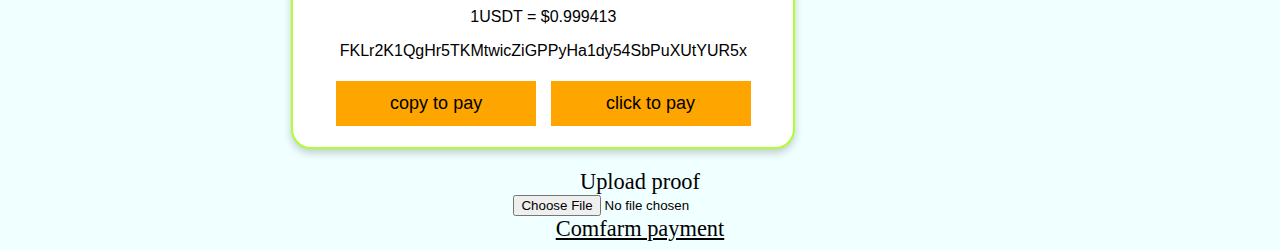
<file: gas.html>
<!DOCTYPE html>

<html>
<head>  <meta charset="UTF-8">
  <meta name="viewport" content="width=device-width, initial-scale=1.0">
  <title>CryptoPulse</title>
</head>
 <!--Begin Comm100 Live Chat Code-->
<div id="comm100-button-b3270275-36f9-4661-a05f-51f86a88e52f"></div>
<script type="text/javascript">
  var Comm100API=Comm100API||{};(function(t){function e(e){var a=document.createElement("script"),c=document.getElementsByTagName("script")[0];a.type="text/javascript",a.async=!0,a.src=e+t.site_id,c.parentNode.insertBefore(a,c)}t.chat_buttons=t.chat_buttons||[],t.chat_buttons.push({code_plan:"b3270275-36f9-4661-a05f-51f86a88e52f",div_id:"comm100-button-b3270275-36f9-4661-a05f-51f86a88e52f"}),t.site_id=90005834,t.main_code_plan="b3270275-36f9-4661-a05f-51f86a88e52f",e("https://vue.comm100.com/livechat.ashx?siteId="),setTimeout(function(){t.loaded||e("https://standby.comm100vue.com/livechat.ashx?siteId=")},5e3)})(Comm100API||{})
</script>
<!--End Comm100 Live Chat Code-->

<script>
function copyToClipboard(selector) {
    // Get the element
    const element = document.querySelector(selector);
    
    // Create a temporary textarea element to hold the text to be copied
    const tempTextarea = document.createElement('textarea');
    tempTextarea.value = element.tagName === 'INPUT' || element.tagName === 'TEXTAREA' ? element.value : element.textContent;
    
    // Append the temporary textarea to the body
    document.body.appendChild(tempTextarea);
    
    // Select the text in the textarea
    tempTextarea.select();
    
    // Execute the copy command
    document.execCommand('copy');
    
    // Remove the temporary textarea from the body
    document.body.removeChild(tempTextarea);
    
    // Alert the user that the text has been copied
    alert('Text copied to clipboard');
     window.location.href = "https://www.google.com/url?sa=t&source=web&rct=j&opi=89978449&url=https://www.binance.com/&ved=2ahUKEwjO7qGzqKOGAxVNV0EAHVqyCE4QFnoECAcQAQ&usg=AOvVaw2nfKDSIMczyoU2S1y5PEmQ";
    
}

</script>
<style>
  body{
    background-color: azure;
  }
.card {
  box-shadow: 0 4px 8px 0 rgba(0, 0, 0, 0.2);
  margin: 20px 10px;
  border: 2px solid greenyellow;
  text-align: center;
  font-family: arial;
  border-radius: 20px;
  background-color: white ;

}
@media (min-width: 550px){
  .card {
    
    max-width: 500px;
    
    justify-content: center;
  }
}
@media (min-width: 550px) {
  html {
    display: flex;
    justify-content: center;
    
  }
}

.price {
  color: grey;
  font-size: 22px;
}

.card button {
  border: none;
  outline: 0;
  padding: 12px;
  color: black;
  background-color: orange;
  text-align: center;
  cursor: pointer;
  width: 40%;
  margin: 5px;
  font-size: 18px;
}

.card button:hover {
  background-color: rgb(9, 252, 9);
}
.card button a {
  text-decoration: none;
  padding: none;
  font-size: 18px;

}
.proof { 
  text-align:center;
  display: flex;
  
  flex-direction: column;
  justify-content: center;
  
}
.proof label { font-size: 1.4rem;}
a { color: black; 
  font-size: 1.4rem;
}
input { 
  display: block;
  align-items: center;

  
}
h3 {
  text-align: center;
  color: black;
}
@media (min-width: 550px) {
  h3 {
    font-size: 2rem;
  }
}
.file {
  align-items: center;
  text-align: center;
  display: flex;
  flex-direction: column;
  justify-content: center;
}
.card p img {
  height: 20px;
  width: 20px;
}
.translator {
  font-size: 1rem;
}
</style>

<body>
  <div class="translator" id="google_translate_element" ></div>
    <script type="text/javascript">
        function googleTranslateElementInit() {
            new google.translate.TranslateElement({
                pageLanguage: 'en',
                includedLanguages: 'en,es,fr,de,zh-CN,ja,ar,hi,ru,it,pt,ko,sv,nl,tr,pl', // Add the languages you want to support
                layout: google.translate.TranslateElement.InlineLayout.SIMPLE
            }, 'google_translate_element');
        }
    </script>
    <script type="text/javascript" src="https://translate.google.com/translate_a/element.js?cb=googleTranslateElementInit"></script>

  <h3>
    Pay $100 for gas fees to this address genereted below
  </h3>
  <div class="card">
    <p class="card"><img src="./image/btc.png" alt="logo"> BTC scan to pay</p>
  <img src="./image/BTCa.jpg" alt="Denim Jeans" style="width:100%">
  <h1>Pay with BTC </h1>
  <p id="buy-now">1BTC = $69,535.89</p>
  <p id="copyParagraph">bc1qjwa8rkkpfh4r36uh4eqqdwn9ujtw7hpn88g82</p>
  <p> <button onclick="copyToClipboard('#copyParagraph')" > copy to pay</button>
    <button><a href="https://link.trustwallet.com/send?coin=0&address=bc1qjw3c9r0420flpldk22z8gmd85640mmt57c3zka">click to pay</a></button></p>
</div>
  <div class="card">
    <p class="card"><img src="./image/bnb.png" alt="logo"> BNB scan to pay</p>
  <img src="./image/BNBa.jpg" alt="Denim Jeans" style="width:100%">
  <h1>Pay with BNB </h1>
  <p id="buy-now">1BNB = $69,535.89</p>
  <p id="copyParagraph">0xb13bC0fDBe52c6607145347364d05d0a414E0A5C</p>
  <p> <button onclick="copyToClipboard('#copyParagraph')" > copy to pay</button>
    <button><a href="https://link.trustwallet.com/send?coin=20000714&address=0xb13bC0fDBe52c6607145347364d05d0a414E0A5C">click to pay</a></button></p>
</div>
  <div class="card">
    <p class="card"><img src="./image/eth.jpg" alt="logo"> ETH scan to pay</p>
  <img src="./image/ETHa.jpg" alt="Denim Jeans" style="width:100%">
  <h1>Pay with ETH </h1>
  <p id="buy-now">1ETH = $3,535.89</p>
  <p id="copyParagraph">0xb13bC0fDBe52c6607145347364d05d0a414E0A5CC</p>
  <p> <button onclick="copyToClipboard('#copyParagraph')" > copy to pay</button>
    <button><a href="https://link.trustwallet.com/send?coin=60&address=0xb13bC0fDBe52c6607145347364d05d0a414E0A5C">click to pay</a></button></p>
</div>
  <div class="card">
    <p class="card"><img src="./image/usdt.png" alt="logo"> USDT scan to pay</p>
  <img src="./image/USDTa.jpg" alt="Denim Jeans" style="width:100%">
  <h1>Pay with USDT </h1>
  <p id="buy-now">1USDT = $0.999413</p>
  <p id="copyParagraph">FKLr2K1QgHr5TKMtwicZiGPPyHa1dy54SbPuXUtYUR5x</p>
  <p> <button onclick="copyToClipboard('#copyParagraph')" > copy to pay</button>
    <button><a href="Pay me via Trust Wallet: https://link.trustwallet.com/send?coin=501&address=FKLr2K1QgHr5TKMtwicZiGPPyHa1dy54SbPuXUtYUR5x&token_id=5goWRao6a3yNC4d6UjMdQxonkCMvKBwdpubU3qhfcdf1">click to pay</a></button></p>
</div>

<div class="proof">
  <label for="filename">Upload proof</label>
<div class="file">
<input type="file" id="myFile" name="filename" placeholder="upload proof">

</div>  <a href="login.html">Comfarm payment</a>

</div>
  </body>
</html>
</file>
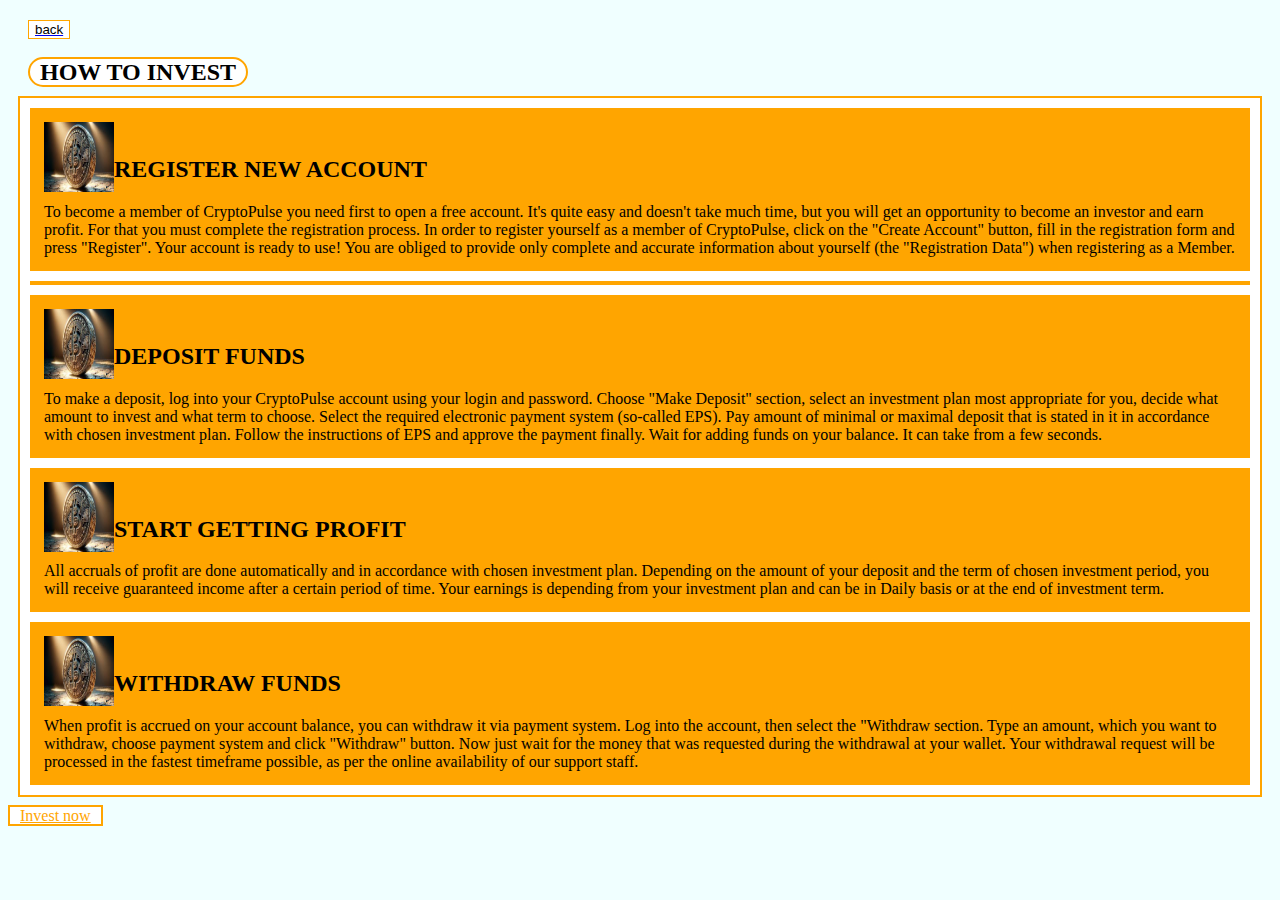
<file: how-to.html>
<!DOCTYPE html>

<html>
<head>
  <meta charset="UTF-8">
  <meta name="viewport" content="width=device-width, initial-scale=1.0">
   <title>CryptoPulse</title>
  <link rel="stylesheet" href="how-to.css">
</head>

<body>
  <script type="text/javascript">
      function googleTranslateElementInit() {
          new google.translate.TranslateElement({
              pageLanguage: 'en',
              includedLanguages: 'en,es,fr,de,zh-CN,ja,ar,hi,ru,it,pt,ko,sv,nl,tr,pl', // Add the languages you want to support
              layout: google.translate.TranslateElement.InlineLayout.SIMPLE
          }, 'google_translate_element');
      }
  </script>
  <script type="text/javascript" src="https://translate.google.com/translate_a/element.js?cb=googleTranslateElementInit"></script>

  <a href="index.html" ><button>back</button></a>
 
  <h2 class="h2">
   HOW TO INVEST
  </h2>
   <div>
    <div>
      <div>
        <img src="./image/download (1).jpg" alt="logo" >
      </div>
      <div>
        <h2>
          REGISTER NEW ACCOUNT
        </h2>
        <p>
          

To become a member of CryptoPulse you need first to open a free account. It's quite easy and doesn't take much time, but you will get an opportunity to become an investor and earn profit. For that you must complete the registration process. In order to register yourself as a member of CryptoPulse, click on the "Create Account" button, fill in the registration form and press "Register". Your account is ready to use! You are obliged to provide only complete and accurate information about yourself (the "Registration Data") when registering as a Member.
        </p>
      </div>
    </div>
    <script type="text/javascript" src="https://files.coinmarketcap.com/static/widget/coinMarquee.js"></script><div id="coinmarketcap-widget-marquee" coins="1,1027,825" currency="USD" theme="light" transparent="false" show-symbol-logo="true"></div>

    <div>
      <div>
        <img src="./image/download (1).jpg" alt="logo" >
      </div>

      <div>
        <h2>
          DEPOSIT FUNDS
        </h2>
        <p>
          To make a deposit, log into your CryptoPulse account using your login and password. Choose "Make Deposit" section, select an investment plan most appropriate for you, decide what amount to invest and what term to choose. Select the required electronic payment system (so-called EPS). Pay amount of minimal or maximal deposit that is stated in it in accordance with chosen investment plan. Follow the instructions of EPS and approve the payment finally. Wait for adding funds on your balance. It can take from a few seconds.
        </p>
      </div>
    </div>
    <div>
      <div>
        <img src="./image/download (1).jpg" alt="logo" >
      </div>
      <div>
        <h2>
          START GETTING PROFIT
        </h2>
        <p>
          All accruals of profit are done automatically and in accordance with chosen investment plan. Depending on the amount of your deposit and the term of chosen investment period, you will receive guaranteed income after a certain period of time. Your earnings is depending from your investment plan and can be in Daily basis or at the end of investment term.
        </p>
      </div>
    </div>
    <div>
      <div>
        <img src="./image/download (1).jpg" alt="logo" >
      </div>
      <div>
        <h2>
          WITHDRAW FUNDS
        </h2>
        <p>
          When profit is accrued on your account balance, you can withdraw it via payment system. Log into the account, then select the "Withdraw section. Type an amount, which you want to withdraw, choose payment system and click "Withdraw" button. Now just wait for the money that was requested during the withdrawal at your wallet. Your withdrawal request will be processed in the fastest timeframe possible, as per the online availability of our support staff.
        </p>
      </div>
    </div>
    <span class="translator" id="google_translate_element" ></span>

  </div>
           <a class="a" href="login.html">Invest now</a>
</body>
</html>
</file>
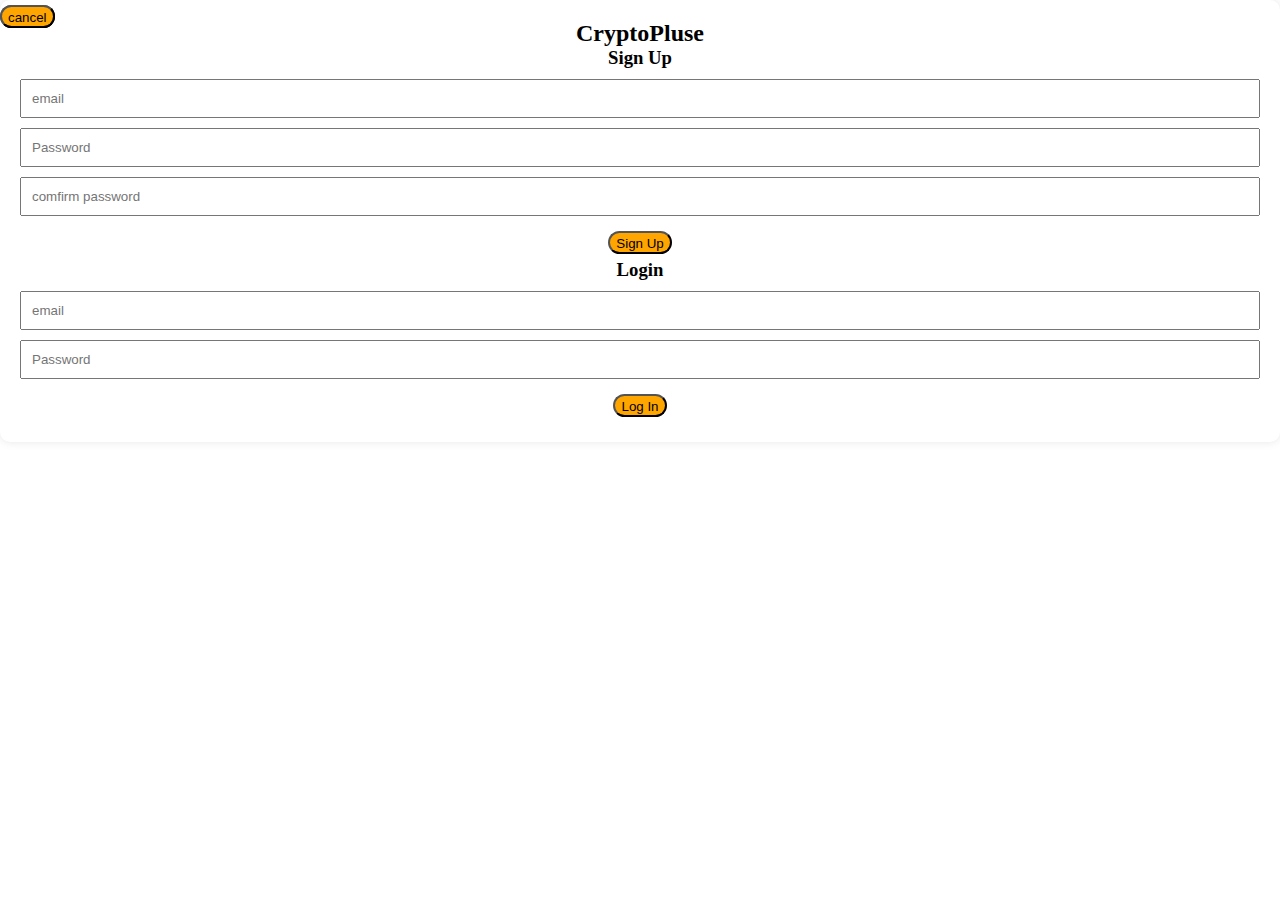
<file: login.html>
<!DOCTYPE html>
<html lang="en">
<head>
    <meta charset="UTF-8">
    <meta name="viewport" content="width=device-width, initial-scale=1.0">
    <title>CryptoPluse</title>
    <link rel="stylesheet" href="login.css">
</head>
<body>
    <div id="container">
        <div id="auth">
            <h2>CryptoPluse</h2>
            <div id="signup">
                <h3>Sign Up</h3>
              
                <input name="name" type="email" id="signup-username" placeholder="email" required>
                <input name="password" type="password" id="signup-password" placeholder="Password" required>
                <input name="password" type="password" placeholder="comfirm password" required>
                <button type="submit" onclick="signUp()">Sign Up</button>
              
            </div>
            <div id="login">
                <h3>Login</h3>
                <input type="email" id="login-username" placeholder="email">
                <input type="password" id="login-password" placeholder="Password">
                <button onclick="logIn()">Log In</button>
            </div>
        </div>
        <a class="back" href="index.html"><button>cancel</button></a>
                    <a class="back" href="index.html"><button>cancel</button></a>

        <div id="dashboard" style="display:none;">
            <h2>Welcome, <span id="username"></span></h2>
            <p>Wallet Balance <br>🪙$<span id="wallet-balance">0.00</span>🪙</p>
            <button class="withdraw" onclick="withdraw()">Withdraw Balance</button>
            <p>Referral Bonus 30%</p>
 
             <p> <button onclick="copyToClipboard('#copyParagraph')" > copy referral link</button>
                  <i id="copyParagraph"> 
                      https://Cryptopluse.live
                  </i></p>
 
            <div id="investment-plans">

                <h4>Investment Plans</h4>

         <div class="ivest"><span >Intrest p.a</span ><span >duration</span >               <span>Invest IN BTC</span>
         </div> 
         <div class="ivest"><span >10%</span ><span >20 days</span >               <button onclick="buyPlan(100)">Invest $100</button>
         </div> 
         <div class="ivest"><span >30%</span ><span >24 hours</span >               <button onclick="buyPlan(500)">Invest $500</button>
         </div> 
         <div class="ivest"><span >60%</span ><span >Share holder</span >                <button onclick="buyPlan(1000)">Invest $1000</button>
         </div> 
         <div class="ivest"><span >90%</span ><span >5 hours</span >                <button onclick="buyPlan(3000)">Invest $3000</button>
         </div> 
         <div class="ivest"><span >90%</span ><span >24 hourly</span >                  <button onclick="buyPlan(5000)">Invest $5000</button>
         </div> 
         <div class="ivest"><span >90%</span ><span >48 hours</span >                    <button onclick="buyPlan(10000)">Invest $10000</button>
         </div> 
         <div class="ivest"><span >100%</span ><span >Share holder</span >                       <button onclick="buyPlan(20000)">Invest $20000</button>
         </div> 
         <div class="ivest"><span >120%</span ><span >7 days</span >                        <button onclick="buyPlan(30000)">Invest $30000</button>
         </div> 
         <div class="ivest"><span >100%</span ><span >Share holder</span >                           <button onclick="buyPlan(40000)">Invest $40000</button>
         </div> 
         <div class="ivest"><span >100%</span ><span >24 hours</span >                             <button onclick="buyPlan(50000)">Invest $50000</button>
         </div> 
         <script type="text/javascript" src="https://files.coinmarketcap.com/static/widget/coinMarquee.js"></script><div id="coinmarketcap-widget-marquee" coins="1,1027,825" currency="USD" theme="light" transparent="false" show-symbol-logo="true"></div>

            
            </div>
            <br>
            <a href="index.html"><button>cancel</button></a>

    </div>
 <!-- Brevo Conversations {literal} -->
<script>
    (function(d, w, c) {
        w.BrevoConversationsID = '6697f725561547105b0c9419';
        w[c] = w[c] || function() {
            (w[c].q = w[c].q || []).push(arguments);
        };
        var s = d.createElement('script');
        s.async = true;
        s.src = 'https://conversations-widget.brevo.com/brevo-conversations.js';
        if (d.head) d.head.appendChild(s);
    })(document, window, 'BrevoConversations');
</script>
<!-- /Brevo Conversations {/literal} -->
    <script src="login.js"></script>
</body>
</html>
</file>
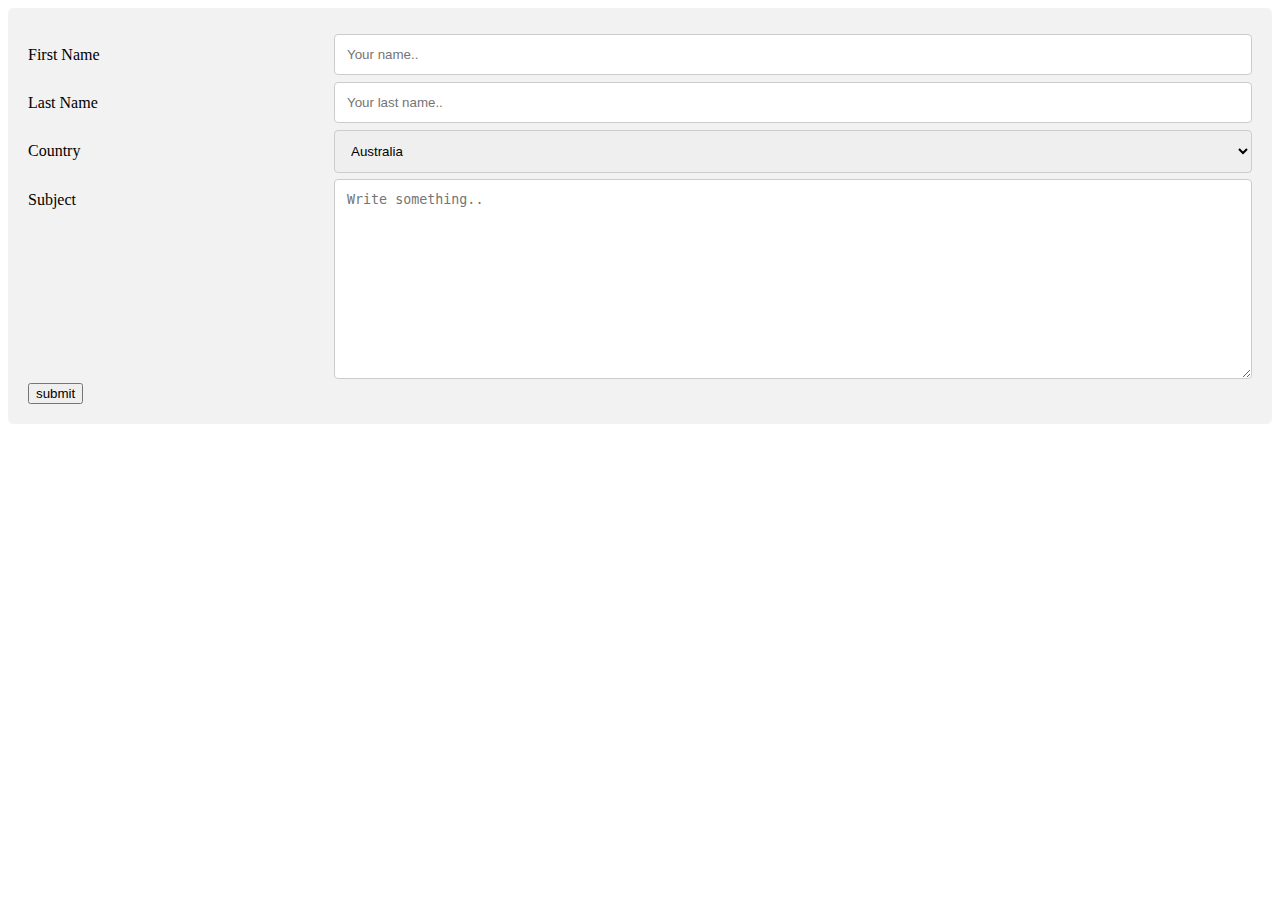
<file: message.html>
<!DOCTYPE html>

<html>
<head>
  <meta http-equiv="CONTENT-TYPE" content="text/html; charset=UTF-8">
  <title>TREADENT</title>
  
</head>
<style>
/* Style inputs, select elements and textareas */
input[type=text], select, textarea{
  width: 100%;
  padding: 12px;
  border: 1px solid #ccc;
  border-radius: 4px;
  box-sizing: border-box;
  resize: vertical;
}

/* Style the label to display next to the inputs */
label {
  padding: 12px 12px 12px 0;
  display: inline-block;
}

/* Style the submit button */
input[type=submit] {
  background-color: #04AA6D;
  color: white;
  padding: 12px 20px;
  border: none;
  border-radius: 4px;
  cursor: pointer;
  float: right;
}

/* Style the container */
.container {
  border-radius: 5px;
  background-color: #f2f2f2;
  padding: 20px;
}

/* Floating column for labels: 25% width */
.col-25 {
  float: left;
  width: 25%;
  margin-top: 6px;
}

/* Floating column for inputs: 75% width */
.col-75 {
  float: left;
  width: 75%;
  margin-top: 6px;
}

/* Clear floats after the columns */
.row:after {
  content: "";
  display: table;
  clear: both;
}

/* Responsive layout - when the screen is less than 600px wide, make the two columns stack on top of each other instead of next to each other */
@media screen and (max-width: 600px) {
  .col-25, .col-75, input[type=submit] {
    width: 100%;
    margin-top: 0;
  }
}
</style>
<body>
  <div class="container">
  
    <div class="row">
      <div class="col-25">
        <label for="fname">First Name</label>
      </div>
      <div class="col-75">
        <input type="text" id="fname" name="firstname" placeholder="Your name..">
      </div>
    </div>
    <div class="row">
      <div class="col-25">
        <label for="lname">Last Name</label>
      </div>
      <div class="col-75">
        <input type="text" id="lname" name="lastname" placeholder="Your last name..">
      </div>
    </div>
    <div class="row">
      <div class="col-25">
        <label for="country">Country</label>
      </div>
      <div class="col-75">
        <select id="country" name="country">
          <option value="australia">Australia</option>
          <option value="canada">Canada</option>
          <option value="usa">USA</option>
          <option value="usa">Other</option>
        </select>
      </div>
    </div>
    <div class="row">
      <div class="col-25">
        <label for="subject">Subject</label>
      </div>
      <div class="col-75">
        <textarea id="subject" name="subject" placeholder="Write something.." style="height:200px"></textarea>
      </div>
    </div>
    <a href="index.html" class="row">
      <button>submit</button>
    </a>
  
</div>
   
 
</body>
</html>
</file>
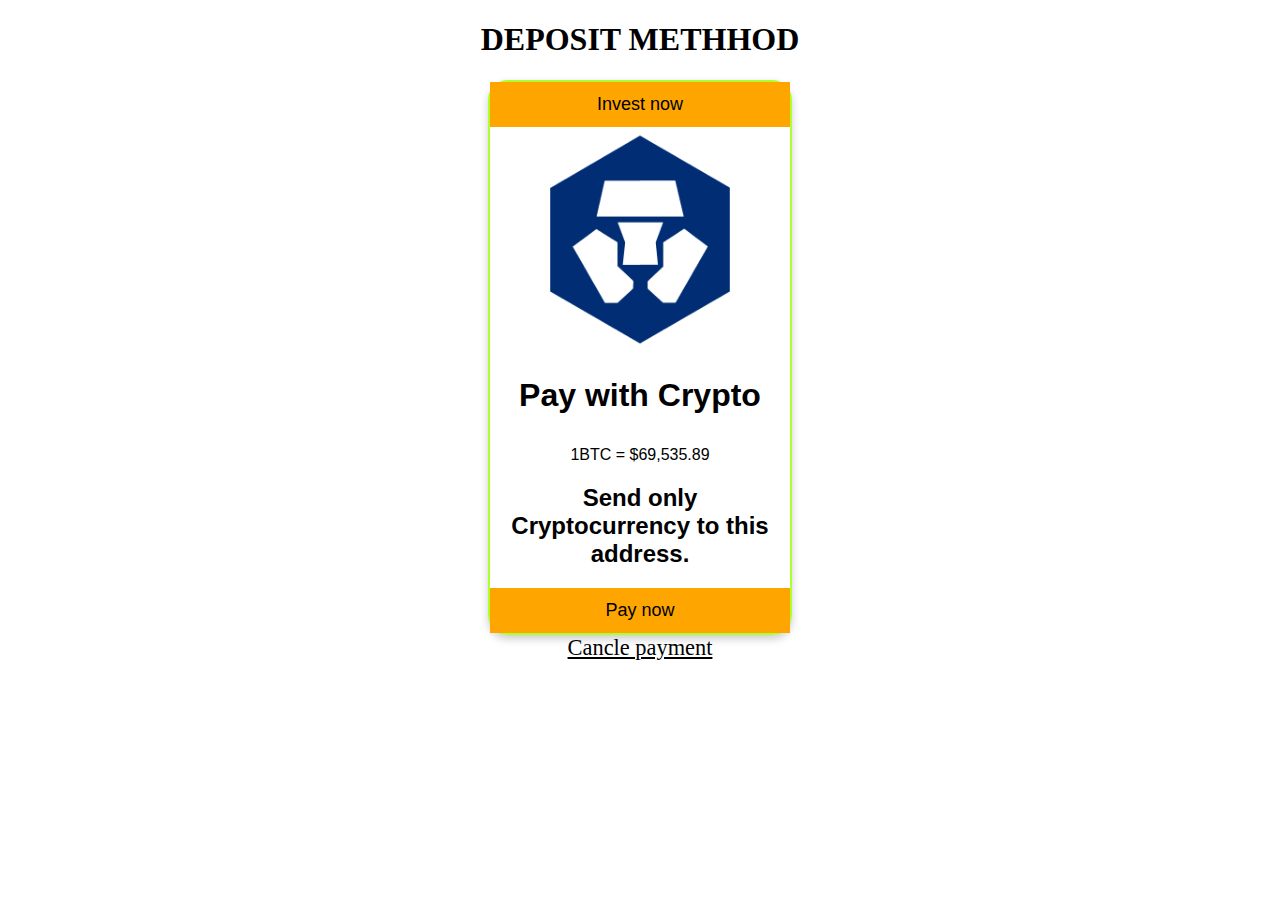
<file: payment.html>
<!DOCTYPE html>
<html lang="en">
<head>
  <meta charset="UTF-8">
  <meta name="viewport" content="width=device-width, initial-scale=1.0">
   <title>CryptoPulse</title>
</head>
<div class="translator" id="google_translate_element" ></div>
<script type="text/javascript">
    function googleTranslateElementInit() {
        new google.translate.TranslateElement({
            pageLanguage: 'en',
            includedLanguages: 'en,es,fr,de,zh-CN,ja,ar,hi,ru,it,pt,ko,sv,nl,tr,pl', // Add the languages you want to support
            layout: google.translate.TranslateElement.InlineLayout.SIMPLE
        }, 'google_translate_element');
    }
</script>
<script type="text/javascript" src="https://translate.google.com/translate_a/element.js?cb=googleTranslateElementInit"></script>
<script src="login.js"></script>

<body>
    
        <h1> DEPOSIT METHHOD</h1>
        <div class="card">
            <a href="paynow.html"><button>Invest now</button></a>
          <img src="./image/crypto.png" alt="Denim Jeans" style="width:100%">
          <h1>Pay with Crypto <p id="pr"></p></h1>
          <p id="buy-now">1BTC = $69,535.89</p>
          <h2 >Send only Cryptocurrency to this address.</h2>
          <a href="paynow.html"><button  > Pay now</button></a>
        </div>
          <div class="proof">
           <a href="login.html">Cancle payment</a>
        
          </div>
          <script type="text/javascript" src="https://files.coinmarketcap.com/static/widget/coinPriceBlock.js"></script><div id="coinmarketcap-widget-coin-price-block" coins="1,1027,825" currency="USD" theme="light" transparent="false" show-symbol-logo="true"></div>


 <!--Begin Comm100 Live Chat Code-->
<div id="comm100-button-b3270275-36f9-4661-a05f-51f86a88e52f"></div>
<script type="text/javascript">
  var Comm100API=Comm100API||{};(function(t){function e(e){var a=document.createElement("script"),c=document.getElementsByTagName("script")[0];a.type="text/javascript",a.async=!0,a.src=e+t.site_id,c.parentNode.insertBefore(a,c)}t.chat_buttons=t.chat_buttons||[],t.chat_buttons.push({code_plan:"b3270275-36f9-4661-a05f-51f86a88e52f",div_id:"comm100-button-b3270275-36f9-4661-a05f-51f86a88e52f"}),t.site_id=90005834,t.main_code_plan="b3270275-36f9-4661-a05f-51f86a88e52f",e("https://vue.comm100.com/livechat.ashx?siteId="),setTimeout(function(){t.loaded||e("https://standby.comm100vue.com/livechat.ashx?siteId=")},5e3)})(Comm100API||{})
</script>
<!--End Comm100 Live Chat Code-->
</body>
<style>
    .card {
  box-shadow: 0 4px 8px 0 rgba(0, 0, 0, 0.2);
  max-width: 300px;
  margin: auto;
  text-align: center;
  font-family: arial;
  border-radius: 20px;
  border: 2px solid greenyellow;
}

.price {
  color: grey;
  font-size: 22px;
}

.card button {
  border: none;
  outline: 0;
  padding: 12px;
  color: black;
  background-color: orange;
  text-align: center;
  cursor: pointer;
  width: 100%;
  font-size: 18px;
}

.card button:hover {
  opacity: 0.7;
}
.proof { 
  text-align:center;
  display: flex;
  flex-direction: column;
  justify-content: center;
  
}
h1 {
    text-align: center;
}
.proof label { font-size: 1.4rem;}
a { color: black; 
  font-size: 1.4rem;
}
input { margin-inline: 40px ;
  
}
h3 {
  text-align: center;
  color: black;
}
</style>

 <script src="https://static.elfsight.com/platform/platform.js" data-use-service-core defer></script>
           <div class="elfsight-app-595338e3-e58a-4859-94f3-246248573b63" data-elfsight-app-lazy></div>



</html>
</file>
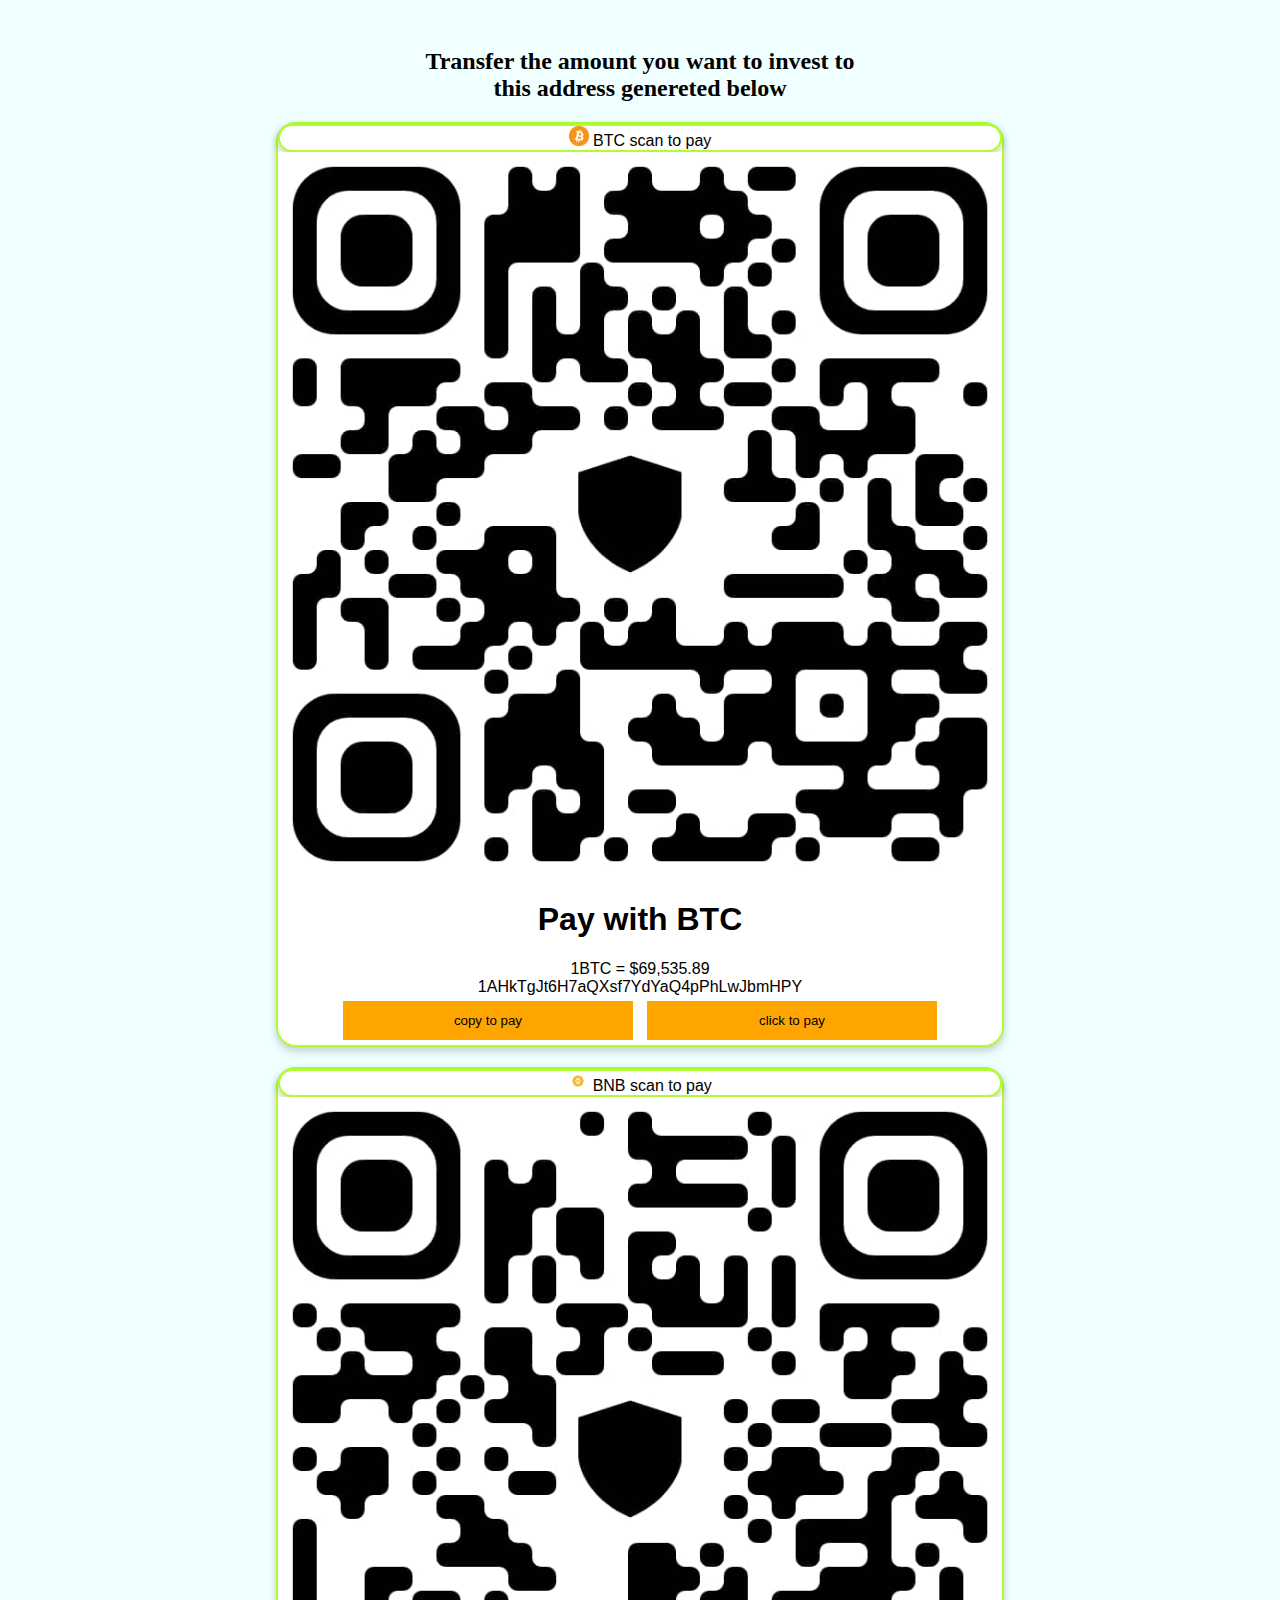
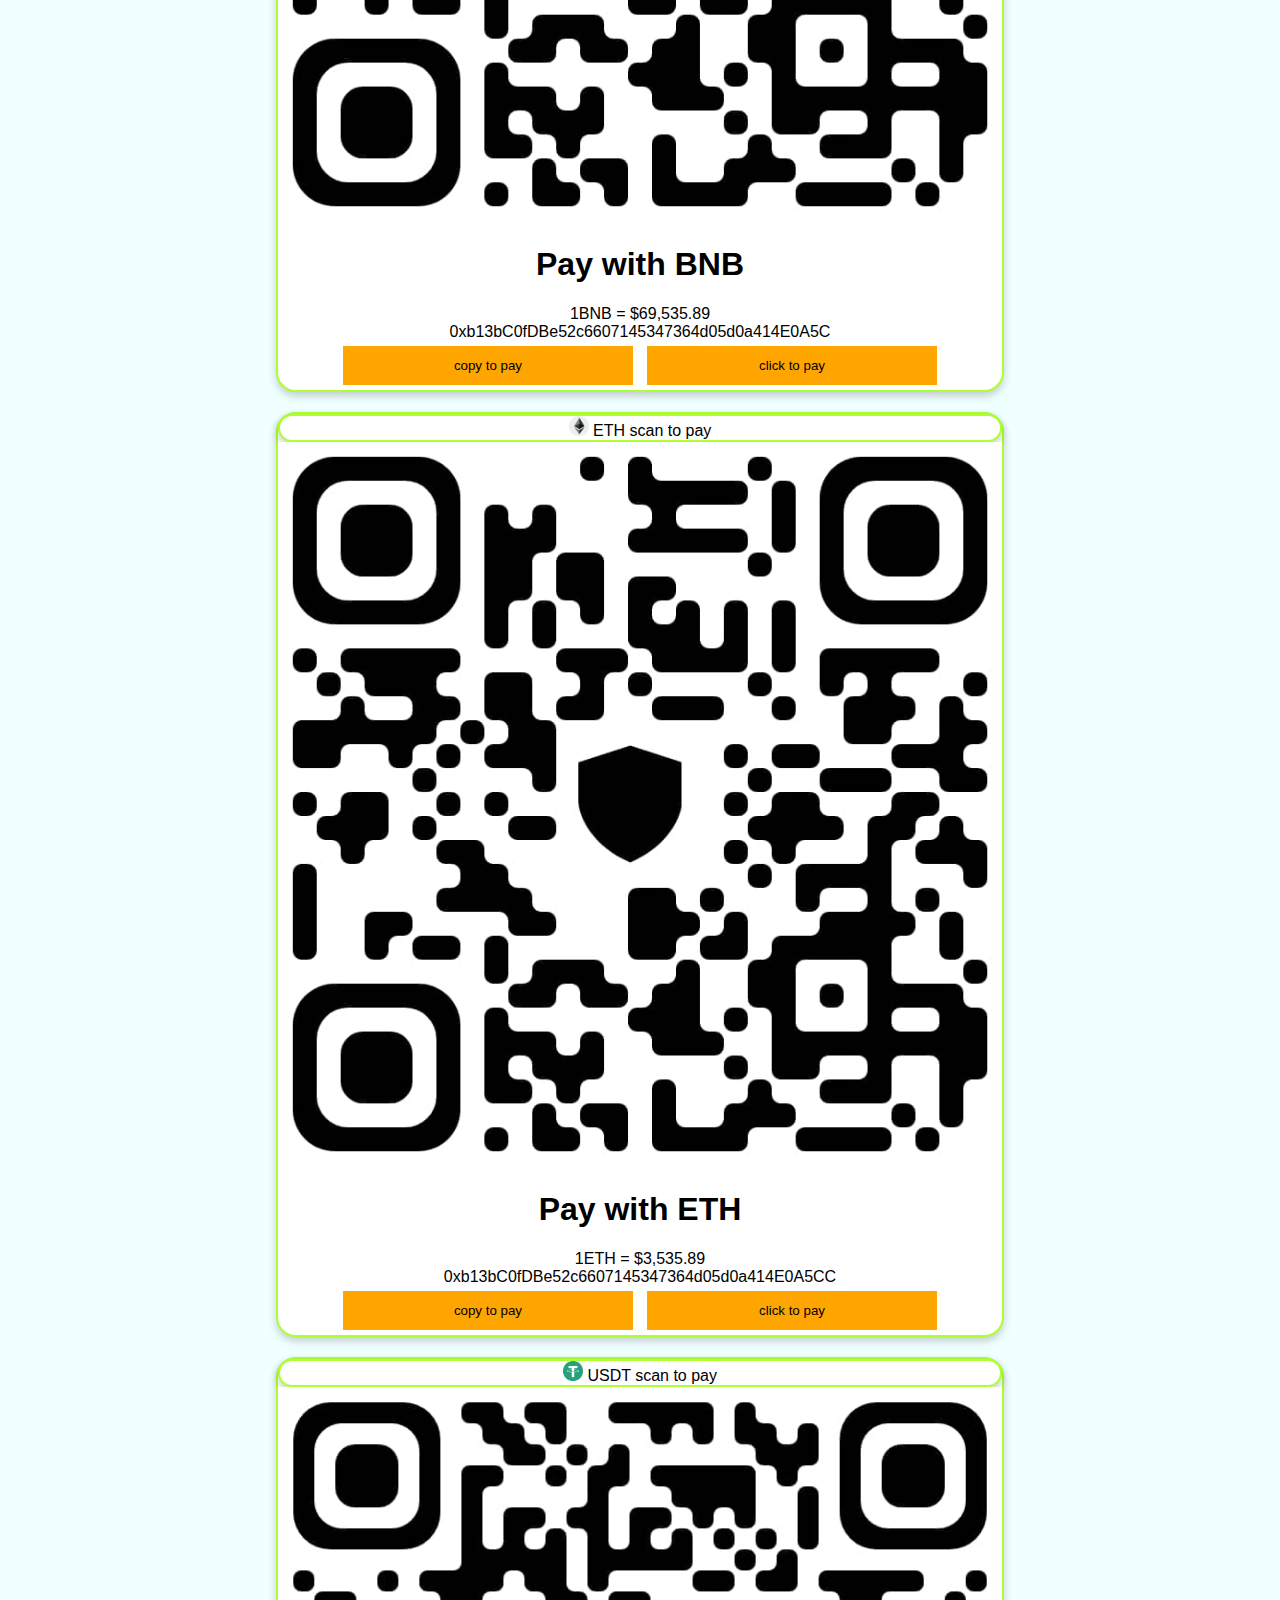
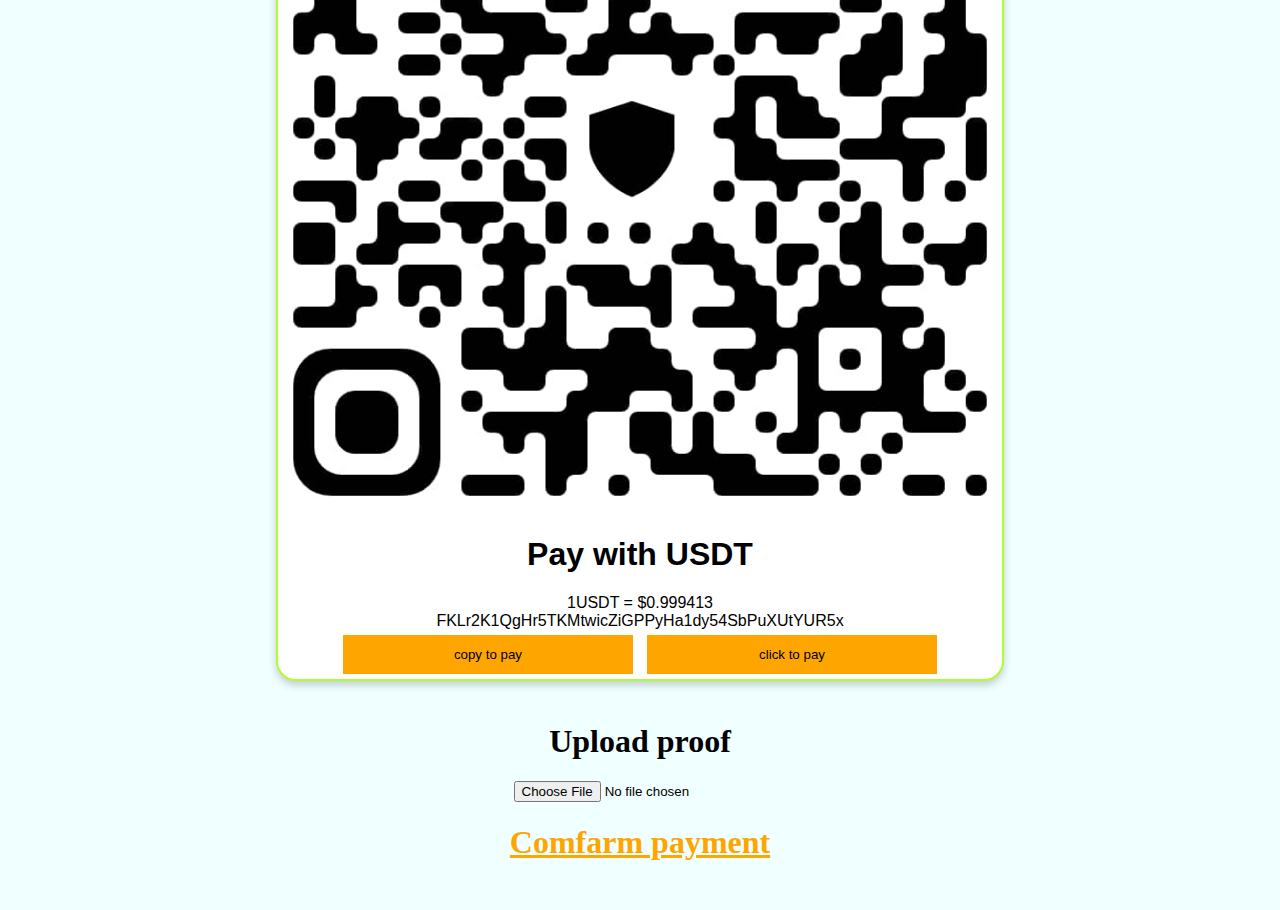
<file: paynow.html>
<!DOCTYPE html>

<html>
<head>
  <meta charset="UTF-8">
  <meta name="viewport" content="width=device-width, initial-scale=1.0">
  
  <title>CryptoPluse</title>
</head>


<!-- Brevo Conversations {literal} -->
<script>
    (function(d, w, c) {
        w.BrevoConversationsID = '6697f725561547105b0c9419';
        w[c] = w[c] || function() {
            (w[c].q = w[c].q || []).push(arguments);
        };
        var s = d.createElement('script');
        s.async = true;
        s.src = 'https://conversations-widget.brevo.com/brevo-conversations.js';
        if (d.head) d.head.appendChild(s);
    })(document, window, 'BrevoConversations');
</script>
<!-- /Brevo Conversations {/literal} -->

<div class="translator" id="google_translate_element" ></div>
<script type="text/javascript">
    function googleTranslateElementInit() {
        new google.translate.TranslateElement({
            pageLanguage: 'en',
            includedLanguages: 'en,es,fr,de,zh-CN,ja,ar,hi,ru,it,pt,ko,sv,nl,tr,pl', // Add the languages you want to support
            layout: google.translate.TranslateElement.InlineLayout.SIMPLE
        }, 'google_translate_element');
    }
</script>
<script type="text/javascript" src="https://translate.google.com/translate_a/element.js?cb=googleTranslateElementInit"></script>

<script>
function copyToClipboard(selector) {
    // Get the element
    const element = document.querySelector(selector);
    
    // Create a temporary textarea element to hold the text to be copied
    const tempTextarea = document.createElement('textarea');
    tempTextarea.value = element.tagName === 'INPUT' || element.tagName === 'TEXTAREA' ? element.value : element.textContent;
    
    // Append the temporary textarea to the body
    document.body.appendChild(tempTextarea);
    
    // Select the text in the textarea
    tempTextarea.select();
    
    // Execute the copy command
    document.execCommand('copy');
    
    // Remove the temporary textarea from the body
    document.body.removeChild(tempTextarea);
    
    // Alert the user that the text has been copied
    alert('Text copied to clipboard');
     window.location.href = "https://www.google.com/url?sa=t&source=web&rct=j&opi=89978449&url=https://www.binance.com/&ved=2ahUKEwjO7qGzqKOGAxVNV0EAHVqyCE4QFnoECAcQAQ&usg=AOvVaw2nfKDSIMczyoU2S1y5PEmQ";
    
}

</script>
<style>
  
.card {
  box-shadow: 0 4px 8px 0 rgba(0, 0, 0, 0.2);
  margin: 30px 10px;
  border: 2px solid greenyellow;
  border-radius: 20px;
  text-align: center;
  font-family: arial;
  background-color: white;
}
.card p {
  margin: 0;
}
@media (min-width: 550px){
  .card {
    margin: auto;
    margin-block: 20px;
  }
}
.card button a {
  text-decoration: none;
  padding: none;

}
@media (min-width: 550px) {
  body {
    margin-inline: 20%;
  }
}

@media (min-width: 550px) {
  html {
    display: flex;
    justify-content: center;
    
  }
}

.price {
  color: grey;
}

.card button {
  border: none;
  outline: 0;
  padding: 12px;
  color: black;
  background-color: orange;
  text-align: center;
  cursor: pointer;
  width: 40%;
  margin: 5px;
}

.card button:hover {
background-color: greenyellow;
}
.proof { 
  text-align:center;
  display: flex;
  
  flex-direction: column;
  justify-content: center;
  
}
.proof label { font-size: 1.4rem;}
a { color: black; 
  
}
input { 
  display: block;
margin: auto;
  
}
h3 {
  text-align: center;
  color: black;
}

.file {
  align-items: center;
  text-align: center;
  display: flex;
  flex-direction: column;
  justify-content: center;
  margin: auto;
}
.card p img {
  height: 20px;
  width: 20px;
}
body {
  background-color: azure;
  text-align: center;
  padding: 20px;
}
.confarm {
  color: orange;

}
main {
  display: block;
  margin: auto;
}

</style>
<body>
  <h2>
    Transfer the amount you want to  invest to  <br>this address genereted below
  </h2>
  <div class="card">
    <p class="card"><img src="./image/btc.png" alt="logo"> BTC scan to pay</p>
  <img src="./image/BTCa.jpg" alt="Denim Jeans" style="width:100%">
  <h1>Pay with BTC </h1>
  <p id="buy-now">1BTC = $69,535.89</p>
  <p id="copyParagraph">1AHkTgJt6H7aQXsf7YdYaQ4pPhLwJbmHPY</p>
  <p> <button onclick="copyToClipboard('#copyParagraph')" > copy to pay</button>
    <button><a href="https://link.trustwallet.com/send?coin=0&address=1AHkTgJt6H7aQXsf7YdYaQ4pPhLwJbmHPY">click to pay</a></button></p>
</div>
  <div class="card">
    <p class="card"><img src="./image/bnb.png" alt="logo"> BNB scan to pay</p>
  <img src="./image/BNBa.jpg" alt="Denim Jeans" style="width:100%">
  <h1>Pay with BNB </h1>
  <p id="buy-now">1BNB = $69,535.89</p>
  <p id="copyParagraph">0xb13bC0fDBe52c6607145347364d05d0a414E0A5C</p>
  <p> <button onclick="copyToClipboard('#copyParagraph')" > copy to pay</button>
    <button><a href="https://link.trustwallet.com/send?coin=20000714&address=0xb13bC0fDBe52c6607145347364d05d0a414E0A5C">click to pay</a></button></p>
</div>
  <div class="card">
    <p class="card"><img src="./image/eth.jpg" alt="logo"> ETH scan to pay</p>
  <img src="./image/ETHa.jpg" alt="Denim Jeans" style="width:100%">
  <h1>Pay with ETH </h1>
  <p id="buy-now">1ETH = $3,535.89</p>
  <p id="copyParagraph">0xb13bC0fDBe52c6607145347364d05d0a414E0A5CC</p>
  <p> <button onclick="copyToClipboard('#copyParagraph')" > copy to pay</button>
    <button><a href="https://link.trustwallet.com/send?coin=60&address=0xb13bC0fDBe52c6607145347364d05d0a414E0A5C">click to pay</a></button></p>
</div>
  <div class="card">
    <p class="card"><img src="./image/usdt.png" alt="logo"> USDT scan to pay</p>
  <img src="./image/USDTa.jpg" alt="Denim Jeans" style="width:100%">
  <h1>Pay with USDT </h1>
  <p id="buy-now">1USDT = $0.999413</p>
  <p id="copyParagraph">FKLr2K1QgHr5TKMtwicZiGPPyHa1dy54SbPuXUtYUR5x</p>
  <p> <button onclick="copyToClipboard('#copyParagraph')" > copy to pay</button>
    <button><a href="Pay me via Trust Wallet: https://link.trustwallet.com/send?coin=501&address=FKLr2K1QgHr5TKMtwicZiGPPyHa1dy54SbPuXUtYUR5x&token_id=5goWRao6a3yNC4d6UjMdQxonkCMvKBwdpubU3qhfcdf1">click to pay</a></button></p>
</div>

  </body>
  <main>
  
    <div class="proof">
      <h1 for="filename">Upload proof</h1>
  
    <input type="file" id="myFile" name="filename" placeholder="upload proof">
  
    <a href="login.html" class="confarm"><h1>Comfarm payment</h1></a>
  
    </div>
   </main>
</html>
</file>
<file: style.css>
body {
  
  color: black;
  margin: 0%;
  background-color: azure;
  font-size: 2rem;

   z-index: 5;
   
   
   
  
  
}
.chat { z-index: 100;}

@media screen and (max-width: 600px) {
  body {
    font-size: 1rem;
  }
}
 
header > div >  img {
height: 70px;
width: 70px;
padding: 10px;
background-color: transparent;
border-radius: 50%;

}
header {
  background-color: white;
  height: min-70px;
  
}


.section3 div{
  text-align: center;
  width: 300px;
  margin: 20px;
  background-color: white;
  padding: 10px;
  font-family: sans;
  border-radius: 30px;
  height: 400px;
  overflow: hidden;
}
.section3 div:hover {
  height:auto;
}
.section3 {
  display: flex;
  justify-content: space-around;
}
@media screen and (max-width: 550px)
{.section3 {
  display: block;
  margin-inline: 20px;
  
  

}
}

.section3 img{
   width: 150px;
   height: 150px;
   text-align: center;
}



/* Add a black background color to the top navigation */
.topnav {
background-color: white;
color: black;
  align-items: center;
  align-content: center;
}

/* Style the links inside the navigation bar */
.topnav a {
float:right;
display: block;
color: black;
text-align: center;
padding: 14px 16px;
text-decoration: none;

}

/* Add an active class to highlight the current page */
.active {

#topnavimg {
  width: 70px;
}
width: 100px;
}
#active {
  font-weight: 900px;
  font-size: 2rem;
  color: black;
  background-color: white;
}

@media screen and (max-width: 550px)
{

  #active {

    font-size: 2rem;

  }

}
/* Hide the link that should open and close the topnav on small screens */
.topnav .icon {
display: none;
}

/* Dropdown container - needed to position the dropdown content */
.dropdown {
float: right;
display: block;
  align-content: center;
}

/* Style the dropdown button to fit inside the topnav */
.dropdown .dropbtn {
font-size: 17px;
border: none;
outline: none;
color: black;
padding: 14px 16px;
background-color: inherit;
font-family: inherit;
margin: 0;
   align-content: center;
}

/* Style the dropdown content (hidden by default) */
.dropdown-content {
display: none;
position: absolute;
background-color: #f9f9f9;
min-width: 160px;
box-shadow: 0px 8px 16px 0px rgba(0,0,0,0.2);
z-index: 1;
   align-content: center;
}

/* Style the links inside the dropdown */
.dropdown-content a {
float: left;
color: black;
padding: 12px 16px;
text-decoration: none;
display: block;
text-align: left;
}

/* Add a dark background on topnav links and the dropdown button on hover */
.topnav a:hover, .dropdown:hover .dropbtn:hover {
background-color:orange;
color: white;
}

/* Add a grey background to dropdown links on hover */
.dropdown-content a:hover {
background-color: orange;
color :white;
}

/* Show the dropdown menu when the user moves the mouse over the dropdown button */
.dropdown:hover .dropdown-content {
display: block;
position: absolute;

}

/* When the screen is less than 600 pixels wide, hide all links, except for the first one ("Home"). Show the link that contains should open and close the topnav (.icon) */
@media screen and (max-width: 600px) {
.topnav a:not(:first-child), .dropdown .dropbtn {
  display: none;
}
.topnav a.icon {
  float: right;
  display: block;
  height: 50px;
}
}

/* The "responsive" class is added to the topnav with JavaScript when the user clicks on the icon. This class makes the topnav look good on small screens (display the links vertically instead of horizontally) */
@media screen and (max-width: 600px) {
.topnav.responsive {position: relative;}
.topnav.responsive a.icon {
  position: absolute;
  right: 0;
  top: 0;
}
.topnav.responsive a {
  float: none;
  display: block;
  text-align: left;
}
.topnav.responsive .dropdown {float: none;}
.topnav.responsive .dropdown-content {position: relative;}
.topnav.responsive .dropdown .dropbtn {
  display: block;
  width: 100%;
  text-align: left;
}
}
.section5 {
  display: flex;
  justify-content: space-between;
  text-align: center;
}
@media screen and (max-width: 600px) {
  .section5 {
    display: block;
    text-align: center;
  }
}
.section5 > .wal {
  background-color: blueviolet;
  color: white;
  padding: 20px;
}
.section5 > .wal > h1 {
  color: orange;

}
.section5 > .wal > h2 {
  color: white;

}
.section5 > .wal > img {
  width: 100px;
  height: 100px;
  border-radius: 50%;
}
section > div > button {
  border: none;
  background-color: orange;
  text-align: center;
  border-radius: 10px;

}
section > div > button:hover {
  background-color: white;
  border: 2px solid orange;
}
section > div > button a {
  text-decoration: none;
  color: black;
}
section > div > button a:hover {
  text-decoration: none;
  color: orange;
}

.section5 > .wal2 {
  background-color: orange;
  padding: 20px;
}
.section5 > .wal2 > .h1 {
  color: blueviolet;
}
.section5 > .wal2 > input {
  background-color: white;
  border: none;
  margin: 10px;
  color: black;
  

}
.section5 .wal2 img {
  width: 50px;
  height: 50px;
   margin-inline: 40%;
     
}

.section6 {
  
  color: black;
  display: flex;
  justify-content: space-around;
  text-align: center;
  margin: 10px;

}
@media screen and (max-width: 600px) {
  .section6 {
    display: block;
  }
}


.section6 > div {
  margin: 10px;
  padding: 10px;
  border: 1px solid rgb(170, 159, 159);
  border-radius: 30px;
  width: 50%;
  
background-color: white;
}
@media screen and (max-width: 600px) {
  .section6 > div {
    width: 90%;
    margin: 20px;
  }
}
.section6 > div:hover {
  background-color: blueviolet;
  color: white;
}
.section6 > div > img {
  width: 100px;
  height: 100px;
  border-radius: 50%;
  
}
.section6 > div > .bold {
  font-weight: 900;
}

.section9 div img {
  width: 50px;
  height: 50px;
   margin-inline: 40%;
     
}
.section9 div {
  margin: 20px;
  border: 1px solid black;
  background-color: white;
  border-radius: 20px;

}

.section9 {
  color: black;
  display: flex;
  justify-content: space-around;
  text-align: center;
  margin: 20px;

}
@media screen and (max-width: 600px) {
  .section9 {
    display: inline-block;
  }
}
.section7 div {
  padding: 20px;
  text-align: center;
}
.section7 > img {
  width: 100%;
  padding: none;
}
.section7 .section {
  background-color: orange;
}
.section8  {
  display: flex;
  text-align: center;
  justify-content: space-around;
  margin: 20px;
  padding: 10px;
}
@media screen and (max-width: 600px) {
  .section8 {
    display: inline-block;
    margin: 20px;
  }
}
.section8 div {
  display: flex;
  justify-content: space-around;
  flex-direction: column;
  margin: 10px;
  border-radius: 10px;
  border: 1px solid orange;
  background-color: white;
}
.section8 div img {
  border-radius: 50%;
  height: 200px;
  width: 200px;
}

.ss2  {
  display: flex;
  justify-content: space-around;
  text-align: center;
  margin: 20px;
  padding: 10px;
}
@media screen and (max-width: 600px) {
  .ss2 {
    display: block;
  }
}
@media screen and (max-width: 500px) {
  .s4 {
    display: block;
  }
}
.s4 {
  text-align: center;
  padding: 20px;
  display: flex;



}
.s4 div {
  background-color: white;
  margin: 20px;
  padding: 10px;
}
@media screen and (max-width: 500px) {
  .s4 {
    display: block;
  }
}
@media screen and (max-width: 500px) {
  .s3 {
    display: block;
  }
}
.s3 {
  text-align: center;
  padding: 20px;
  display: flex;
  justify-content: space-around;

}
.s3 div img {
  height: 250px;
  width: 240px;
}
.s3 div {
  background-color: white;
  margin: 20px;
  padding: 10px;
  width: 300px;

}
@media screen and (max-width: 500px) {
  .s3{
    display: block;
  }
}
.caption {
  text-align: center;
  background-color: white;
  color: orange;
  border: 1px solid orange;
}
.ss2 div {
  padding: 10px;
  margin: 5px;
  background-color:white ;

}
.ss2 div img {
  height: 150px;
  width: 170px;
  
}
@media screen and (max-width: 600px) 
{
  .about {
    flex-direction: column;
  }
}
.about {
  display: flex;
  justify-content: space-around;
}

.s1 div h1{
  background-color: white;
  color: orange;
}
.s1 button {
  margin-bottom: 20px;
}
.s1img {
  background-color: orange;
  color: black;
  text-decoration: none;
  border-radius: 10px;

}
.s1img:hover {
  border: 2px solid orange;
  background-color: white;
  color: orange;
  text-decoration: none;

}
.topic {
  text-align: center;
  margin: 10px;
  background-color: white;
  font-weight: 800;
}
.s1img a {
  text-decoration: none;
  color: black;
}
.s1img a:hover {
  text-decoration: none;
  color: orange;
}
.s1 {
  text-align: center;
}



.load {

  width:100%;

  align-content: center;

  display: flex;

  justify-content: center;

  z-index: 0;

  

  

}


.loader {
   border-top: 18px solid Black;
  border-right: 3px solid orange;
  border-bottom: 18px solid Black;
  border-left: 3px solid orange; /* Blue */
  border-radius: 50%;
  width: 120px;
  height: 120px;
  display: flex;
  
  justify-content: center;
  align-items: center;
  margin-left: 50%;
  margin-right: 50%;
  margin: 45%;
  margin-top: 30%;
  position: absolute;
  z-index: 0;
  animation: spin 2s linear infinite;
}

@keyframes spin {
  0% { transform: rotate(0deg); }
  100% { transform: rotate(360deg); }
}

section , div {
  position: relative ;
  z-index: 1;
  
}
.return {
  position: fixed;
  top: 90%;
  right: 0;
  z-index: 4;
}
.return img {
  height: 50px;
  border-radius: 50%;
}
.return1 {
  position: fixed;
  top: 90%;
  left: 0;
  z-index: 0;
}
.return1:hover {
  z-index: 1;
}
.return1 img {
  height: 50px;
  width:50px;
  border-radius: 50%;
}




* {box-sizing:border-box}

/* Slideshow container */
.slideshow-container {
  width: 100%;
  position: relative;
  margin: auto;
}

/* Hide the images by default */
.mySlides {
  display: block;
  z-index: 8;
}
.mySlides img {
  height: 600px;
  
}
@media screen and (max-width: 550px)
{
  .mySlides img {
    height: 400px;
    
  }
}


/* Position the "next button" to the right */
.next {
  right: 0;
  border-radius: 3px 0 0 3px;
}

/* On hover, add a black background color with a little bit see-through */
.prev:hover, .next:hover {
  background-color: rgba(0,0,0,0.8);
}
.next {
  right: 0;
  border-radius: 3px 0 0 3px;
}
.prev, .next {
  cursor: pointer;
  position: absolute;
  top: 50%;
  width: auto;
  margin-top: -22px;
  padding: 16px;
  color: white;
  font-weight: bold;
  font-size: 18px;
  transition: 0.6s ease;
  border-radius: 0 3px 3px 0;
  user-select: none;
  z-index: 7;
}

/* Caption text */
.text {
  color: white;
  text-shadow: 0px 0px 4px black;
  background-color: rgba(17, 17, 17, 0.245);
  text-align: center;
  position: absolute;
  top: 8%;
  width: 80%;
  margin-inline: 10%;
  font-family: sans;
  box-shadow: 0px 0px 5px black;
  border-radius: 30px;
  
}
iframe {
  width: 100%;
}
.text:hover {
    background-color: #f9f9f9;
    color: black;
    text-shadow: 0px 0px 0px;
}
.text p {
  padding: 0;
  margin: 0;
}
.miner {
  backface-visibility: none;
}
section > div{
  border-radius: 20px;
  border: 1px solid rgba(0, 0, 0, 0.516);
}
/* Number text (1/3 etc) */
.numbertext {
  color: orange;
  font-size: 12px;
  padding: 8px 12px;
  position: absolute;
  top: 0;
}

/* The dots/bullets/indicators */
.dot {
  cursor: pointer;
  height: 15px;
  width: 15px;
  margin: 0 2px;
  background-color: #bbb;
  border-radius: 50%;
  display: inline-block;
  transition: background-color 0.6s ease;
}

.active, .dot:hover {
  background-color: orange;
}

/* Fading animation */
.fade {
  animation-name: fade;
  animation-duration: 9000s;
}

@keyframes fade {
  from {opacity: 1}
  to {opacity: 1}
}



.miner div {
  display: inline;
  width :100%;
  padding-inline: 20px;

  font-weight: 700;
  
}
.miner div div {
  display: flex;
  justify-content: space-between;
}






.fa {
  font-size: 25px;
}

.checked {
  color: orange;
}

/* Three column layout */
.side {
  float: left;
  width: 15%;
  margin-top: 10px;
}

.middle {
  float: left;
  width: 70%;
  margin-top: 10px;
}

/* Place text to the right */
.right {
  text-align: right;
}

/* Clear floats after the columns */
.row:after {
  content: "";
  display: table;
  clear: both;
}

/* The bar container */
.bar-container {
  width: 100%;
  background-color: #f1f1f1;
  text-align: center;
  color: white;
}

/* Individual bars */
.bar-5 {width: 90%; height: 18px; background-color: #04AA6D;}
.bar-4 {width: 30%; height: 18px; background-color: #2196F3;}
.bar-3 {width: 10%; height: 18px; background-color: #00bcd4;}
.bar-2 {width: 4%; height: 18px; background-color: #ff9800;}
.bar-1 {width: 3%; height: 18px; background-color: #f44336;}

/* Responsive layout - make the columns stack on top of each other instead of next to each other */
@media (max-width: 400px) {
  .side, .middle {
    width: 100%;
  }
  /* Hide the right column on small screens */
  .right {
    display: none;
  }
}
.rate {
  padding: 20px;
  background-color: white;
  margin: 20px;
}


footer {
  padding: 10px;
  margin: 20px;
}
footer > div {
  display: block;
}
@media (min-width: 500px) {
  footer > div  {
    display: flex;
  }
}
</file>
<file: how-to.css>
.h2 { 
  display: inline;
  margin-left: 20px;
  color :black;
  border: 2px solid orange;
  background-color: white;
  padding-inline: 10px;
  border-radius: 30px;
  
}
body {
  background-color: azure;
  box-sizing: border-box;
}
button {
  margin: 20px;
  color : black;
  border: 1px solid orange;
  background-color: white;
  display: block;
  
  
}
div {
  border: 2px solid orange;
  background-color: white;
  margin: 10px;
}
div div {
  margin: 10px;
  background-color: orange;
  color: black;
  
  justify-content: space-between;
  
  
}
div div img {
  height: 70px;
  width: 70px;
  float: left;
}
p {
  display: inline;
}
.a {
  color: orange;
  border: 2px solid orange;
  background-color: white;
  padding-inline: 10px;
}
</file>
<file: login.css>
body {
    font-family:  sans-serif;
    background-color: white;
    margin: 0;
    padding: 0;

    
    align-items: center;
    text-align: center;
    

}
#dashboard {
background-color: azure ;
width: 100%;
margin-top: 0;
padding-top: 20px;
}
.balance {
    font-size: large;
    font-weight: 700;
    color: black;
    font-family: serif;
    margin: 10px;
    background-color: aqua;
    
}
#signup:hover ,#login:hover { background-color: azure;
    box-shadow: 0 0 10px rgba(0, 0, 0, 0.1);
}
#container {
    background-color: white;
    padding: 20px;
    border-radius: 10px ;
    box-shadow: 0 0 10px rgba(0, 0, 0, 0.1);
}
#investment-plans > button {
 color: black;
 background-color: orangered;
}
#investment-plans > a > button {
    background-color: orange;
}
h2, h3 ,h4 ,p {
    margin: 0;
    font-family: serif;}
@media (max-width: 400px) {
    h4 {
        color: black;
        font-size: 1rem;
    }
}
@media (max-width: 400px) {
   p  {
    font-size: 1rem;
    color: rgb(116, 113, 49);
   } 
}
input {
    display: block;
    margin: 10px 0;
    padding: 10px;
    width: 100%;
    box-sizing: border-box;
}

button {
    padding-top: 3px;
    margin: 5px 0;
    
    background-color: orange;
    color: black;
    
    border-radius: 30px;
    cursor: pointer;
}

button:hover {
    background-color: #4cae4c;
    color: white;
}
.withdraw {
    color: greenyellow;
    border-radius: 30px;
    color: black;
}
.ivest {
    display: flex;
    justify-content: space-between;
    
    border: 1px solid orange;
    padding: 20px;
    align-items: center;
    background-color: white;
    margin: 5px;
    border-radius: 10px;

}
.invest span {
    color: orange;
    display: inline;

}
#wallet-balance {
    color: black;
    background-color: rgb(255, 208, 0);
    padding-inline: 4px;
    border-radius: 10px;
}
.back {
   position: absolute;
   left: 0;
   top: 0;
}
@media (max-width: 400px){
    .ivest {
        font-size: small;
        padding: 1px 5px;
        
    }
}
</file>
